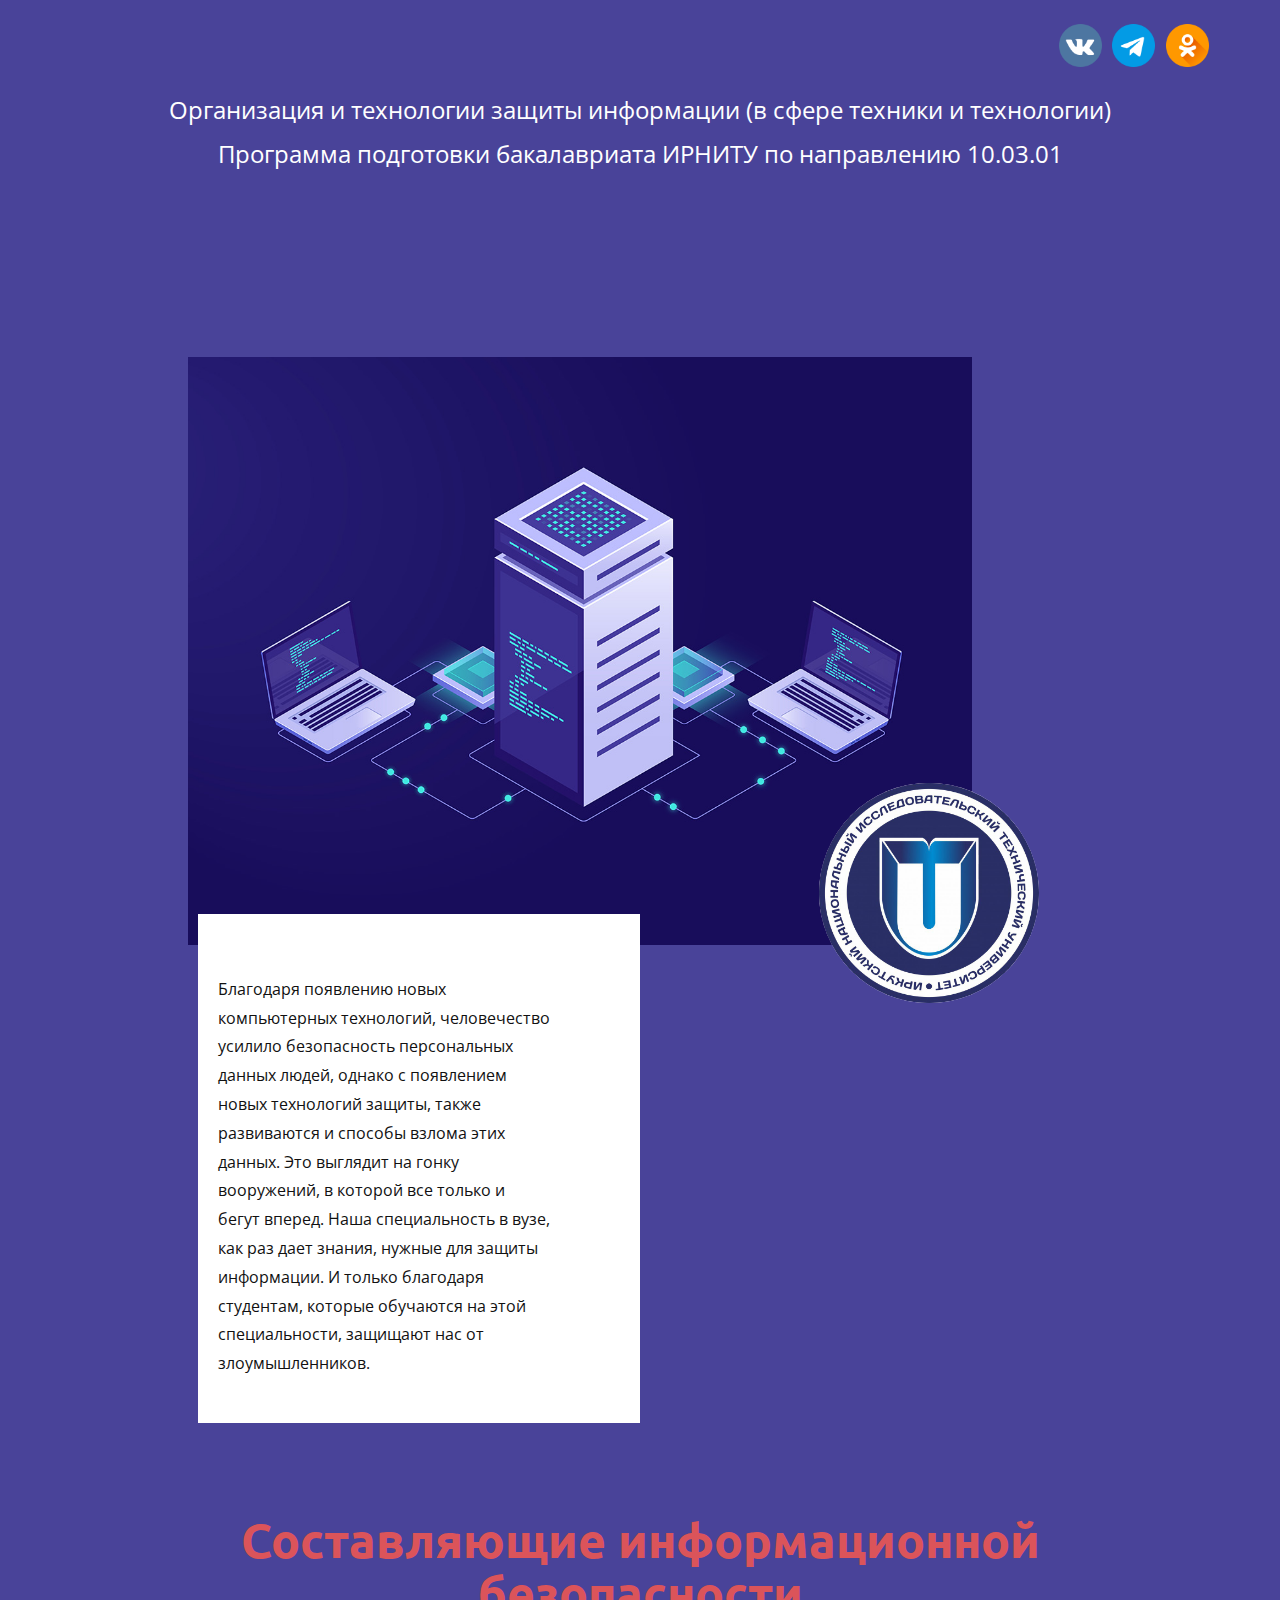
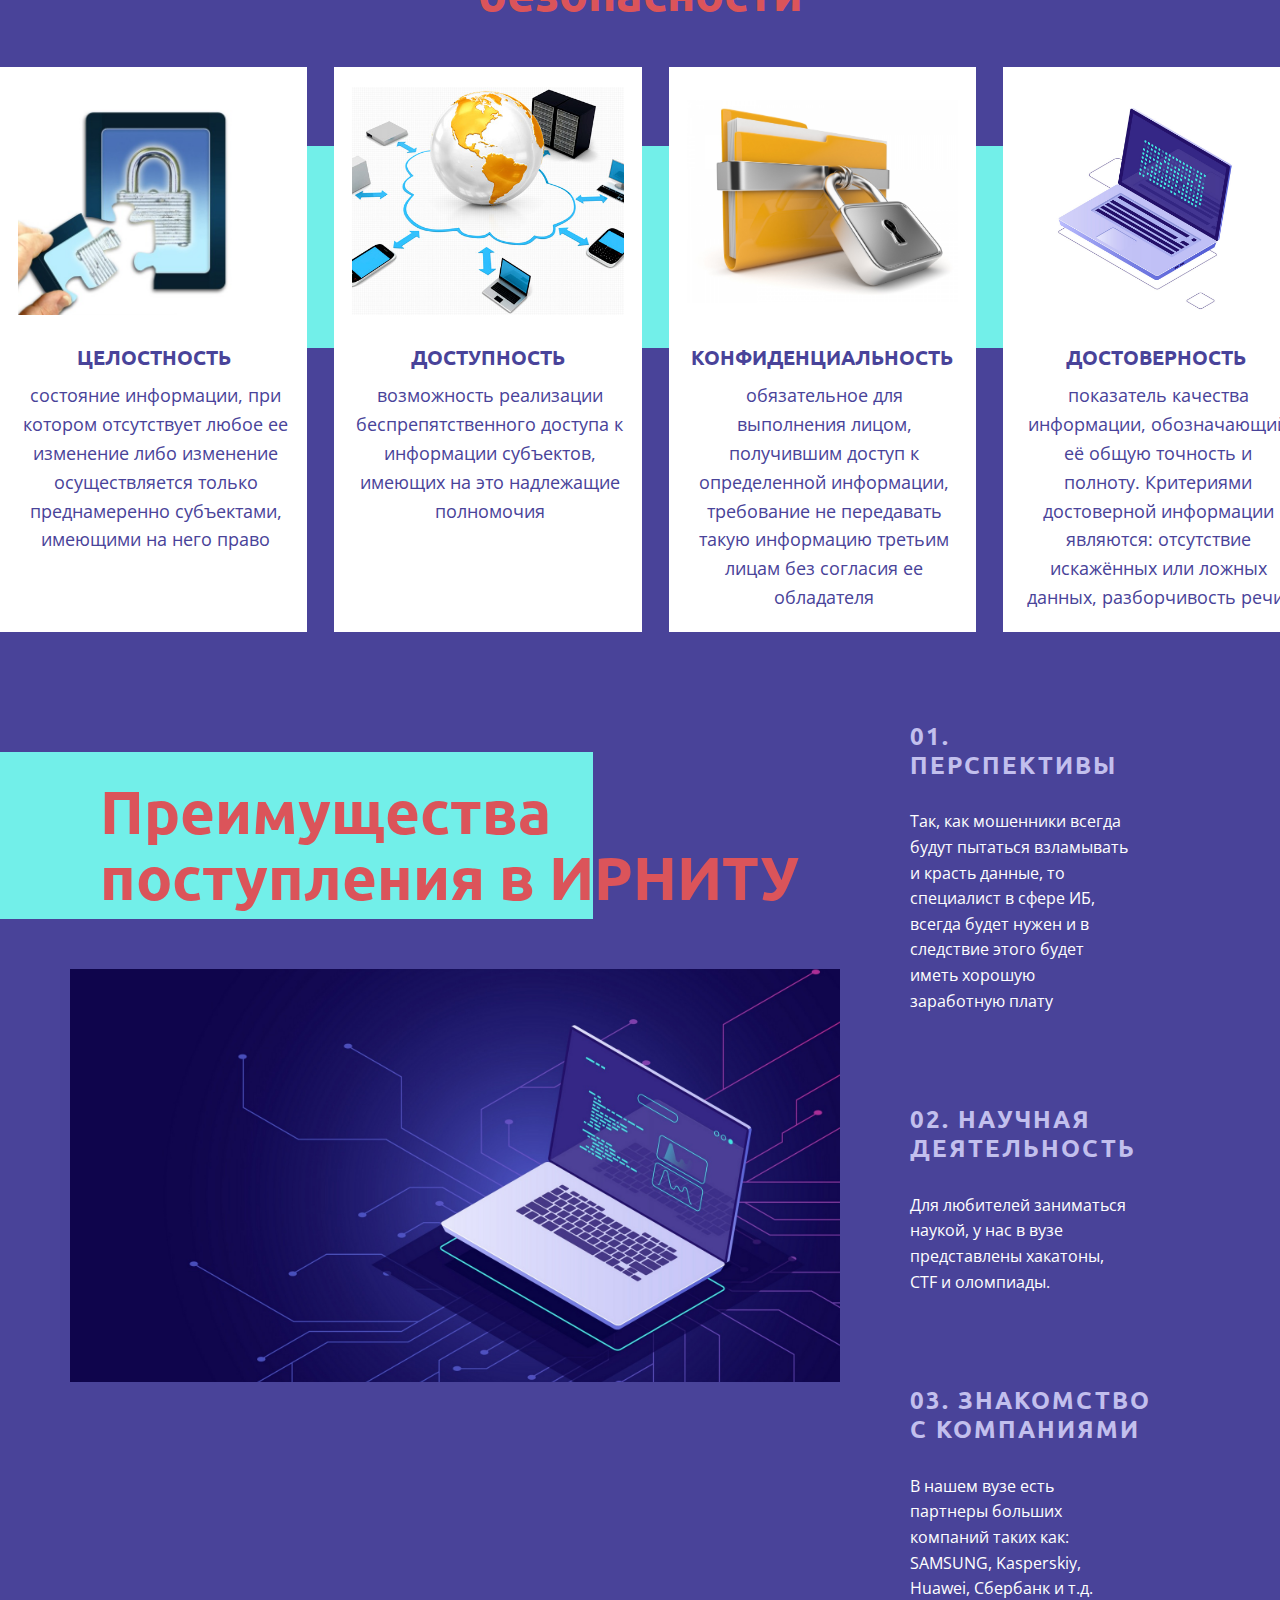
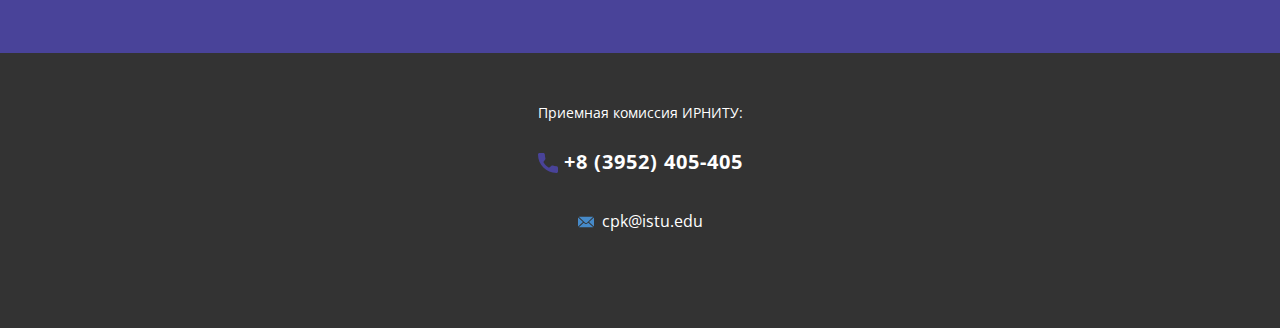
<file: index.html>
<!DOCTYPE html>
<html style="font-size: 16px;" lang="ru"><head>
    <meta name="viewport" content="width=device-width, initial-scale=1.0">
    <meta charset="utf-8">
    <meta name="keywords" content="Easily Accessible &amp;amp; Secure, Data Visualization, High availability infrastructure, Hosting Datacenter">
    <meta name="description" content="">
    <title>main</title>
    <link rel="stylesheet" href="nicepage.css" media="screen">
<link rel="stylesheet" href="main.css" media="screen">
    <script class="u-script" type="text/javascript" src="jquery.js" defer=""></script>
    <script class="u-script" type="text/javascript" src="nicepage.js" defer=""></script>
    <meta name="generator" content="Nicepage 4.21.5, nicepage.com">
    <link id="u-theme-google-font" rel="stylesheet" href="https://fonts.googleapis.com/css?family=Ubuntu:300,300i,400,400i,500,500i,700,700i|Open+Sans:300,300i,400,400i,500,500i,600,600i,700,700i,800,800i">
    
    
    
    
    <script type="application/ld+json">{
		"@context": "http://schema.org",
		"@type": "Organization",
		"name": "",
		"sameAs": [
				"https://vk.com/polytech_irk",
				"https://t.me/polytech_irk",
				"https://ok.ru/politech.irk"
		]
}</script>
    <meta name="theme-color" content="#494399">
    <meta property="og:title" content="main">
    <meta property="og:type" content="website">
  </head>
  <body data-home-page="main.html" data-home-page-title="main" class="u-body u-xl-mode" data-lang="ru"><header class="u-align-center-sm u-align-center-xs u-clearfix u-header u-palette-1-base u-header" id="sec-05fe"><div class="u-clearfix u-sheet u-sheet-1">
        <div class="u-social-icons u-spacing-10 u-social-icons-1">
          <a class="u-social-url" title="vk" target="_blank" href="https://vk.com/polytech_irk"><span class="u-file-icon u-icon u-social-facebook u-social-icon u-icon-1"><img src="images/145813.png" alt=""></span>
          </a>
          <a class="u-social-url" title="Telegram" target="_blank" href="https://t.me/polytech_irk"><span class="u-file-icon u-icon u-social-icon u-social-twitter u-icon-2"><img src="images/2111646.png" alt=""></span>
          </a>
          <a class="u-social-url" title="ok" target="_blank" href="https://ok.ru/politech.irk"><span class="u-file-icon u-icon u-social-icon u-social-instagram u-icon-3"><img src="images/3670326.png" alt=""></span>
          </a>
        </div>
        <p class="u-align-center u-text u-text-1"> Организация и технологии защиты информации (в сфере техники и технологии)</p>
        <p class="u-align-center u-text u-text-2" style="font-size: 1.5rem;">Программа подготовки бакалавриата ИРНИТУ по направлению 10.03.01</p>
      </div></header> 
    <section class="u-align-center u-clearfix u-palette-1-base u-section-1" id="sec-f60b">
      <div class="u-clearfix u-sheet u-sheet-1">
        <img class="u-image u-image-1" src="images/dfsfdsf.jpg" data-image-width="1200" data-image-height="900">
        <div class="u-align-left u-container-style u-group u-white u-group-1">
          <div class="u-container-layout u-container-layout-1">
            <p class="u-text u-text-1">Благодаря появлению новых компьютерных технологий, человечество усилило безопасность персональных данных людей, однако с появлением новых технологий защиты, также развиваются и способы взлома этих данных. Это выглядит на гонку вооружений, в которой все только и бегут вперед. Наша специальность в вузе, как раз дает знания, нужные для защиты информации. И только благодаря студентам, которые обучаются на этой специальности, защищают нас от злоумышленников.<br>
            </p>
          </div>
        </div>
        <img class="u-image u-image-circle u-image-contain u-preserve-proportions u-image-2" src="images/04536551-fa77-5ec7-900a-ceb0c166a913.jpg" alt="" data-image-width="800" data-image-height="800">
      </div>
    </section>
    <section class="u-align-center u-clearfix u-palette-1-base u-valign-middle-sm u-section-2" id="carousel_e21f">
      <h1 class="u-text u-text-palette-2-base u-text-1">Составляющие информационной безопасности</h1>
      <div class="u-expanded-width u-palette-4-light-1 u-shape u-shape-rectangle u-shape-1"></div>
      <div class="u-list u-list-1">
        <div class="u-repeater u-repeater-1">
          <div class="u-align-center u-container-style u-list-item u-repeater-item u-shape-rectangle u-white u-list-item-1">
            <div class="u-container-layout u-similar-container u-valign-top u-container-layout-1">
              <img src="images/3cea1d87-8e3f-7d69-fb25-fe746d5d39ea.jpg" alt="" class="u-expanded-width u-image u-image-default u-image-1" data-image-width="610" data-image-height="470">
              <h4 class="u-text u-text-palette-1-base u-text-2"> ЦЕЛОСТНОСТЬ</h4>
              <p class="u-text u-text-palette-1-base u-text-3"> состояние информации, при котором отсутствует любое ее изменение либо изменение осуществляется только преднамеренно субъектами, имеющими на него право</p>
            </div>
          </div>
          <div class="u-align-center u-container-style u-list-item u-repeater-item u-shape-rectangle u-video-cover u-white u-list-item-2">
            <div class="u-container-layout u-similar-container u-valign-top u-container-layout-2">
              <img src="images/db50bfbb-2429-2ca0-e1ec-ed219ab3db49.jpg" alt="" class="u-expanded-width u-image u-image-default u-image-2" data-image-width="540" data-image-height="392">
              <h4 class="u-text u-text-palette-1-base u-text-4"> ДОСТУПНОСТЬ</h4>
              <p class="u-text u-text-palette-1-base u-text-5"> возможность реализации беспрепятственного доступа к информации субъектов, имеющих на это надлежащие полномочия</p>
            </div>
          </div>
          <div class="u-align-center u-container-style u-list-item u-repeater-item u-shape-rectangle u-video-cover u-white u-list-item-3">
            <div class="u-container-layout u-similar-container u-valign-top u-container-layout-3">
              <img src="images/62ae9c64-af0c-c325-95d4-86d07fe3c9dd.jpeg" alt="" class="u-expanded-width u-image u-image-contain u-image-default u-image-3" data-image-width="1500" data-image-height="1125">
              <h4 class="u-text u-text-palette-1-base u-text-6"> КОНФИДЕНЦИАЛЬНОСТЬ</h4>
              <p class="u-text u-text-palette-1-base u-text-7"> обязательное для выполнения лицом, получившим доступ к определенной информации, требование не передавать такую информацию третьим лицам без согласия ее обладателя</p>
            </div>
          </div>
          <div class="u-align-center u-container-style u-list-item u-repeater-item u-shape-rectangle u-video-cover u-white u-list-item-4">
            <div class="u-container-layout u-similar-container u-valign-top u-container-layout-4">
              <img src="images/1.jpg" alt="" class="u-expanded-width u-image u-image-contain u-image-default u-image-4" data-image-width="900" data-image-height="878">
              <h4 class="u-text u-text-palette-1-base u-text-8"> ДОСТОВЕРНОСТЬ</h4>
              <p class="u-text u-text-palette-1-base u-text-9"> показатель качества информации, обозначающий её общую точность и полноту. Критериями достоверной информации являются: отсутствие искажённых или ложных данных, разборчивость речи.</p>
            </div>
          </div>
        </div>
      </div>
    </section>
    <section class="u-align-center-lg u-align-center-md u-align-center-sm u-align-center-xs u-clearfix u-palette-1-base u-section-3" id="sec-a2e8">
      <div class="u-palette-4-light-1 u-shape u-shape-rectangle u-shape-1"></div>
      <div class="u-clearfix u-layout-wrap u-layout-wrap-1">
        <div class="u-layout">
          <div class="u-layout-row">
            <div class="u-container-style u-layout-cell u-size-60 u-layout-cell-1">
              <div class="u-container-layout u-container-layout-1">
                <h2 class="u-text u-text-palette-2-base u-text-1">Преимущества поступления в ИРНИТУ </h2>
                <img src="images/1055-Converted.jpg" alt="" class="u-image u-image-default u-image-1" data-image-width="1980" data-image-height="1320">
              </div>
            </div>
          </div>
        </div>
      </div>
      <div class="u-list u-list-1">
        <div class="u-repeater u-repeater-1">
          <div class="u-container-style u-list-item u-repeater-item">
            <div class="u-container-layout u-similar-container u-valign-top u-container-layout-2">
              <h3 class="u-text u-text-2">01. Перспективы</h3>
              <p class="u-text u-text-3">Так, как мошенники всегда будут пытаться взламывать и красть данные, то специалист в сфере ИБ, всегда будет нужен и в следствие этого будет иметь хорошую заработную плату</p>
            </div>
          </div>
          <div class="u-container-style u-list-item u-repeater-item">
            <div class="u-container-layout u-similar-container u-valign-top u-container-layout-3">
              <h3 class="u-text u-text-4">02. ​Научная деятельность</h3>
              <p class="u-text u-text-5">Для любителей заниматься наукой, у нас в вузе представлены хакатоны, CTF и оломпиады.</p>
            </div>
          </div>
          <div class="u-container-style u-list-item u-repeater-item">
            <div class="u-container-layout u-similar-container u-valign-top u-container-layout-4">
              <h3 class="u-text u-text-6">03. Знакомство с компаниями</h3>
              <p class="u-text u-text-7">В нашем вузе есть партнеры больших компаний таких как:<br>SAMSUNG, Kasperskiy, Huawei, Сбербанк и т.д.
              </p>
            </div>
          </div>
        </div>
      </div>
    </section>
    
    
    <footer class="u-align-center u-clearfix u-footer u-grey-80 u-footer" id="sec-e3f5"><div class="u-clearfix u-sheet u-sheet-1">
        <p class="u-small-text u-text u-text-variant u-text-1">Приемная комиссия ИРНИТУ:<br>
          <br>
        </p>
        <a href="https://nicepage.com/k/hospital-website-templates" class="u-active-none u-btn u-button-style u-hover-none u-none u-text-hover-palette-1-base u-btn-1"><span class="u-icon u-text-palette-1-base"><svg class="u-svg-content" viewBox="0 0 405.333 405.333" x="0px" y="0px" style="width: 1em; height: 1em;"><path d="M373.333,266.88c-25.003,0-49.493-3.904-72.704-11.563c-11.328-3.904-24.192-0.896-31.637,6.699l-46.016,34.752    c-52.8-28.181-86.592-61.952-114.389-114.368l33.813-44.928c8.512-8.512,11.563-20.971,7.915-32.64    C142.592,81.472,138.667,56.96,138.667,32c0-17.643-14.357-32-32-32H32C14.357,0,0,14.357,0,32    c0,205.845,167.488,373.333,373.333,373.333c17.643,0,32-14.357,32-32V298.88C405.333,281.237,390.976,266.88,373.333,266.88z"></path></svg><img></span>&nbsp;+8 (3952) 405-405
        </a>
        <a href="mailto:info@site.com" class="u-active-none u-bottom-left-radius-0 u-bottom-right-radius-0 u-btn u-btn-rectangle u-button-style u-hover-none u-none u-radius-0 u-text-hover-palette-1-light-1 u-text-white u-top-left-radius-0 u-top-right-radius-0 u-btn-2"><span class="u-icon u-icon-2"><svg class="u-svg-content" viewBox="0 0 24 16" x="0px" y="0px" style="width: 1em; height: 1em;"><path fill="currentColor" d="M23.8,1.1l-7.3,6.8l7.3,6.8c0.1-0.2,0.2-0.6,0.2-0.9V2C24,1.7,23.9,1.4,23.8,1.1z M21.8,0H2.2
	c-0.4,0-0.7,0.1-1,0.2L10.6,9c0.8,0.8,2.2,0.8,3,0l9.2-8.7C22.6,0.1,22.2,0,21.8,0z M0.2,1.1C0.1,1.4,0,1.7,0,2V14
	c0,0.3,0.1,0.6,0.2,0.9l7.3-6.8L0.2,1.1z M15.5,9l-1.1,1c-1.3,1.2-3.6,1.2-4.9,0l-1-1l-7.3,6.8c0.2,0.1,0.6,0.2,1,0.2H22
	c0.4,0,0.6-0.1,1-0.2L15.5,9z"></path></svg><img></span>&nbsp; cpk@istu.edu
        </a>
      </div></footer>
    <section class="u-backlink u-clearfix u-grey-80">
    </section>
  
</body></html>
</file>
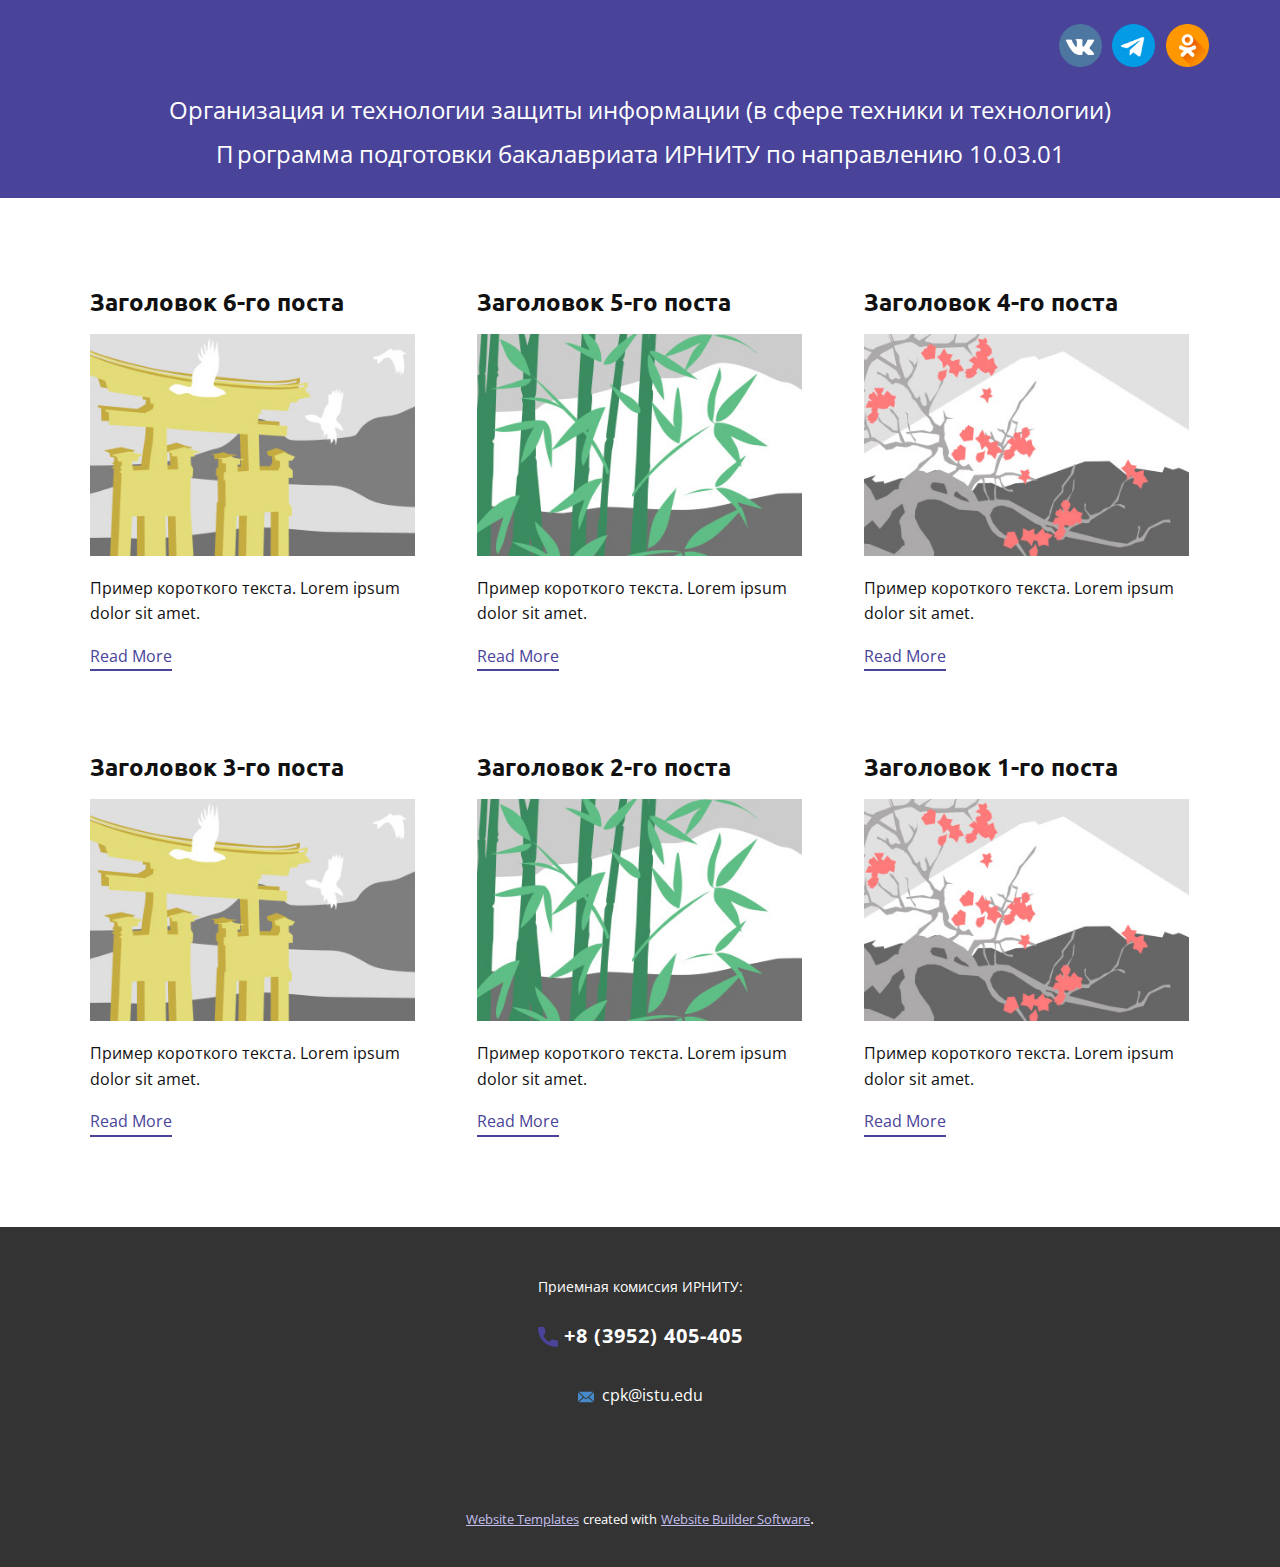
<file: blog/blog.html>
<!DOCTYPE html>
<html style="font-size: 16px;" lang="ru"><head>
    <meta name="viewport" content="width=device-width, initial-scale=1.0">
    <meta charset="utf-8">
    <meta name="keywords" content="">
    <meta name="description" content="">
    <title>Blog Template</title>
    <link rel="stylesheet" href="../nicepage.css" media="screen">
<link rel="stylesheet" href="../Blog-Template.css" media="screen">
    <script class="u-script" type="text/javascript" src="../jquery.js" defer=""></script>
    <script class="u-script" type="text/javascript" src="../nicepage.js" defer=""></script>
    <meta name="generator" content="Nicepage 4.21.5, nicepage.com">
    <link id="u-theme-google-font" rel="stylesheet" href="https://fonts.googleapis.com/css?family=Ubuntu:300,300i,400,400i,500,500i,700,700i|Open+Sans:300,300i,400,400i,500,500i,600,600i,700,700i,800,800i">
    
    
    <script type="application/ld+json">{
		"@context": "http://schema.org",
		"@type": "Organization",
		"name": "",
		"sameAs": [
				"https://vk.com/polytech_irk",
				"https://t.me/polytech_irk",
				"https://ok.ru/politech.irk"
		]
}</script>
    <meta name="theme-color" content="#494399">
  </head>
  <body class="u-body u-xl-mode" data-lang="ru"><header class="u-align-center-sm u-align-center-xs u-clearfix u-header u-palette-1-base u-header" id="sec-05fe"><div class="u-clearfix u-sheet u-sheet-1">
        <div class="u-social-icons u-spacing-10 u-social-icons-1">
          <a class="u-social-url" title="vk" target="_blank" href="https://vk.com/polytech_irk"><span class="u-file-icon u-icon u-social-facebook u-social-icon u-icon-1"><img src="../images/145813.png" alt=""></span>
          </a>
          <a class="u-social-url" title="Telegram" target="_blank" href="https://t.me/polytech_irk"><span class="u-file-icon u-icon u-social-icon u-social-twitter u-icon-2"><img src="../images/2111646.png" alt=""></span>
          </a>
          <a class="u-social-url" title="ok" target="_blank" href="https://ok.ru/politech.irk"><span class="u-file-icon u-icon u-social-icon u-social-instagram u-icon-3"><img src="../images/3670326.png" alt=""></span>
          </a>
        </div>
        <p class="u-align-center u-text u-text-1"> Организация и технологии защиты информации (в сфере техники и технологии)</p>
        <p class="u-align-center u-text u-text-2">
          <span style="font-size: 1.5rem;">П</span>
          <span style="font-size: 1.5rem;">рограмма подготовки бакалавриата ИРНИТУ по направлению 10.03.01</span>
        </p>
      </div></header>
    <section class="u-clearfix u-section-1" id="sec-a5dd">
      <div class="u-clearfix u-sheet u-valign-middle u-sheet-1"><!--blog--><!--blog_options_json--><!--{"type":"Recent","source":"","tags":"","count":""}--><!--/blog_options_json-->
        <div class="u-blog u-expanded-width u-repeater u-repeater-1"><!--blog_post-->
          <div class="u-blog-post u-container-style u-repeater-item u-white u-repeater-item-1">
            <div class="u-container-layout u-similar-container u-valign-top u-container-layout-1"><!--blog_post_header-->
              <h4 class="u-blog-control u-text u-text-1">
                <a class="u-post-header-link" href="../blog/пост-5.html">Заголовок 6-го поста</a>
              </h4><!--/blog_post_header--><!--blog_post_image-->
              <a class="u-post-header-link" href="../blog/пост-5.html"><img alt="" class="u-blog-control u-expanded-width u-image u-image-default u-image-1" src="../images/8ad73f3c.jpeg"></a><!--/blog_post_image--><!--blog_post_content-->
              <div class="u-blog-control u-post-content u-text u-text-2 fr-view">Пример короткого текста. Lorem ipsum dolor sit amet.</div><!--/blog_post_content--><!--blog_post_readmore-->
              <a href="../blog/пост-5.html" class="u-blog-control u-border-2 u-border-palette-1-base u-btn u-btn-rectangle u-button-style u-none u-btn-1"><!--blog_post_readmore_content--><!--options_json--><!--{"content":"Read More","defaultValue":"Читать дальше"}--><!--/options_json-->Read More<!--/blog_post_readmore_content--></a><!--/blog_post_readmore-->
            </div>
          </div><div class="u-blog-post u-container-style u-repeater-item u-video-cover u-white">
            <div class="u-container-layout u-similar-container u-valign-top u-container-layout-2"><!--blog_post_header-->
              <h4 class="u-blog-control u-text u-text-3">
                <a class="u-post-header-link" href="../blog/пост-4.html">Заголовок 5-го поста</a>
              </h4><!--/blog_post_header--><!--blog_post_image-->
              <a class="u-post-header-link" href="../blog/пост-4.html"><img alt="" class="u-blog-control u-expanded-width u-image u-image-default u-image-2" src="../images/68f64b9d.jpeg"></a><!--/blog_post_image--><!--blog_post_content-->
              <div class="u-blog-control u-post-content u-text u-text-4 fr-view">Пример короткого текста. Lorem ipsum dolor sit amet.</div><!--/blog_post_content--><!--blog_post_readmore-->
              <a href="../blog/пост-4.html" class="u-blog-control u-border-2 u-border-palette-1-base u-btn u-btn-rectangle u-button-style u-none u-btn-2"><!--blog_post_readmore_content--><!--options_json--><!--{"content":"Read More","defaultValue":"Читать дальше"}--><!--/options_json-->Read More<!--/blog_post_readmore_content--></a><!--/blog_post_readmore-->
            </div>
          </div><div class="u-blog-post u-container-style u-repeater-item u-video-cover u-white">
            <div class="u-container-layout u-similar-container u-valign-top u-container-layout-3"><!--blog_post_header-->
              <h4 class="u-blog-control u-text u-text-5">
                <a class="u-post-header-link" href="../blog/пост-3.html">Заголовок 4-го поста</a>
              </h4><!--/blog_post_header--><!--blog_post_image-->
              <a class="u-post-header-link" href="../blog/пост-3.html"><img alt="" class="u-blog-control u-expanded-width u-image u-image-default u-image-3" src="../images/0fd3416c.jpeg"></a><!--/blog_post_image--><!--blog_post_content-->
              <div class="u-blog-control u-post-content u-text u-text-6 fr-view">Пример короткого текста. Lorem ipsum dolor sit amet.</div><!--/blog_post_content--><!--blog_post_readmore-->
              <a href="../blog/пост-3.html" class="u-blog-control u-border-2 u-border-palette-1-base u-btn u-btn-rectangle u-button-style u-none u-btn-3"><!--blog_post_readmore_content--><!--options_json--><!--{"content":"Read More","defaultValue":"Читать дальше"}--><!--/options_json-->Read More<!--/blog_post_readmore_content--></a><!--/blog_post_readmore-->
            </div>
          </div><div class="u-blog-post u-container-style u-repeater-item u-white u-repeater-item-1">
            <div class="u-container-layout u-similar-container u-valign-top u-container-layout-1"><!--blog_post_header-->
              <h4 class="u-blog-control u-text u-text-1">
                <a class="u-post-header-link" href="../blog/пост-2.html">Заголовок 3-го поста</a>
              </h4><!--/blog_post_header--><!--blog_post_image-->
              <a class="u-post-header-link" href="../blog/пост-2.html"><img alt="" class="u-blog-control u-expanded-width u-image u-image-default u-image-1" src="../images/8ad73f3c.jpeg"></a><!--/blog_post_image--><!--blog_post_content-->
              <div class="u-blog-control u-post-content u-text u-text-2 fr-view">Пример короткого текста. Lorem ipsum dolor sit amet.</div><!--/blog_post_content--><!--blog_post_readmore-->
              <a href="../blog/пост-2.html" class="u-blog-control u-border-2 u-border-palette-1-base u-btn u-btn-rectangle u-button-style u-none u-btn-1"><!--blog_post_readmore_content--><!--options_json--><!--{"content":"Read More","defaultValue":"Читать дальше"}--><!--/options_json-->Read More<!--/blog_post_readmore_content--></a><!--/blog_post_readmore-->
            </div>
          </div><div class="u-blog-post u-container-style u-repeater-item u-video-cover u-white">
            <div class="u-container-layout u-similar-container u-valign-top u-container-layout-2"><!--blog_post_header-->
              <h4 class="u-blog-control u-text u-text-3">
                <a class="u-post-header-link" href="../blog/пост-1.html">Заголовок 2-го поста</a>
              </h4><!--/blog_post_header--><!--blog_post_image-->
              <a class="u-post-header-link" href="../blog/пост-1.html"><img alt="" class="u-blog-control u-expanded-width u-image u-image-default u-image-2" src="../images/68f64b9d.jpeg"></a><!--/blog_post_image--><!--blog_post_content-->
              <div class="u-blog-control u-post-content u-text u-text-4 fr-view">Пример короткого текста. Lorem ipsum dolor sit amet.</div><!--/blog_post_content--><!--blog_post_readmore-->
              <a href="../blog/пост-1.html" class="u-blog-control u-border-2 u-border-palette-1-base u-btn u-btn-rectangle u-button-style u-none u-btn-2"><!--blog_post_readmore_content--><!--options_json--><!--{"content":"Read More","defaultValue":"Читать дальше"}--><!--/options_json-->Read More<!--/blog_post_readmore_content--></a><!--/blog_post_readmore-->
            </div>
          </div><div class="u-blog-post u-container-style u-repeater-item u-video-cover u-white">
            <div class="u-container-layout u-similar-container u-valign-top u-container-layout-3"><!--blog_post_header-->
              <h4 class="u-blog-control u-text u-text-5">
                <a class="u-post-header-link" href="../blog/пост.html">Заголовок 1-го поста</a>
              </h4><!--/blog_post_header--><!--blog_post_image-->
              <a class="u-post-header-link" href="../blog/пост.html"><img alt="" class="u-blog-control u-expanded-width u-image u-image-default u-image-3" src="../images/0fd3416c.jpeg"></a><!--/blog_post_image--><!--blog_post_content-->
              <div class="u-blog-control u-post-content u-text u-text-6 fr-view">Пример короткого текста. Lorem ipsum dolor sit amet.</div><!--/blog_post_content--><!--blog_post_readmore-->
              <a href="../blog/пост.html" class="u-blog-control u-border-2 u-border-palette-1-base u-btn u-btn-rectangle u-button-style u-none u-btn-3"><!--blog_post_readmore_content--><!--options_json--><!--{"content":"Read More","defaultValue":"Читать дальше"}--><!--/options_json-->Read More<!--/blog_post_readmore_content--></a><!--/blog_post_readmore-->
            </div>
          </div><!--/blog_post--><!--blog_post-->
          <!--/blog_post--><!--blog_post-->
          <!--/blog_post-->
        </div><!--/blog-->
      </div>
    </section>
    
    
    <footer class="u-align-center u-clearfix u-footer u-grey-80 u-footer" id="sec-e3f5"><div class="u-clearfix u-sheet u-sheet-1">
        <p class="u-small-text u-text u-text-variant u-text-1">Приемная комиссия ИРНИТУ:<br>
          <br>
        </p>
        <a href="https://nicepage.com/k/hospital-website-templates" class="u-active-none u-btn u-button-style u-hover-none u-none u-text-hover-palette-1-base u-btn-1"><span class="u-icon u-text-palette-1-base"><svg class="u-svg-content" viewBox="0 0 405.333 405.333" x="0px" y="0px" style="width: 1em; height: 1em;"><path d="M373.333,266.88c-25.003,0-49.493-3.904-72.704-11.563c-11.328-3.904-24.192-0.896-31.637,6.699l-46.016,34.752    c-52.8-28.181-86.592-61.952-114.389-114.368l33.813-44.928c8.512-8.512,11.563-20.971,7.915-32.64    C142.592,81.472,138.667,56.96,138.667,32c0-17.643-14.357-32-32-32H32C14.357,0,0,14.357,0,32    c0,205.845,167.488,373.333,373.333,373.333c17.643,0,32-14.357,32-32V298.88C405.333,281.237,390.976,266.88,373.333,266.88z"></path></svg><img></span>&nbsp;+8 (3952) 405-405
        </a>
        <a href="../mailto:info@site.com" class="u-active-none u-bottom-left-radius-0 u-bottom-right-radius-0 u-btn u-btn-rectangle u-button-style u-hover-none u-none u-radius-0 u-text-hover-palette-1-light-1 u-text-white u-top-left-radius-0 u-top-right-radius-0 u-btn-2"><span class="u-icon u-icon-2"><svg class="u-svg-content" viewBox="0 0 24 16" x="0px" y="0px" style="width: 1em; height: 1em;"><path fill="currentColor" d="M23.8,1.1l-7.3,6.8l7.3,6.8c0.1-0.2,0.2-0.6,0.2-0.9V2C24,1.7,23.9,1.4,23.8,1.1z M21.8,0H2.2
	c-0.4,0-0.7,0.1-1,0.2L10.6,9c0.8,0.8,2.2,0.8,3,0l9.2-8.7C22.6,0.1,22.2,0,21.8,0z M0.2,1.1C0.1,1.4,0,1.7,0,2V14
	c0,0.3,0.1,0.6,0.2,0.9l7.3-6.8L0.2,1.1z M15.5,9l-1.1,1c-1.3,1.2-3.6,1.2-4.9,0l-1-1l-7.3,6.8c0.2,0.1,0.6,0.2,1,0.2H22
	c0.4,0,0.6-0.1,1-0.2L15.5,9z"></path></svg><img></span>&nbsp; cpk@istu.edu
        </a>
      </div></footer>
    <section class="u-backlink u-clearfix u-grey-80">
      <a class="u-link" href="https://nicepage.com/website-templates" target="_blank">
        <span>Website Templates</span>
      </a>
      <p class="u-text">
        <span>created with</span>
      </p>
      <a class="u-link" href="" target="_blank">
        <span>Website Builder Software</span>
      </a>. 
    </section>
  
</body></html>
</file>
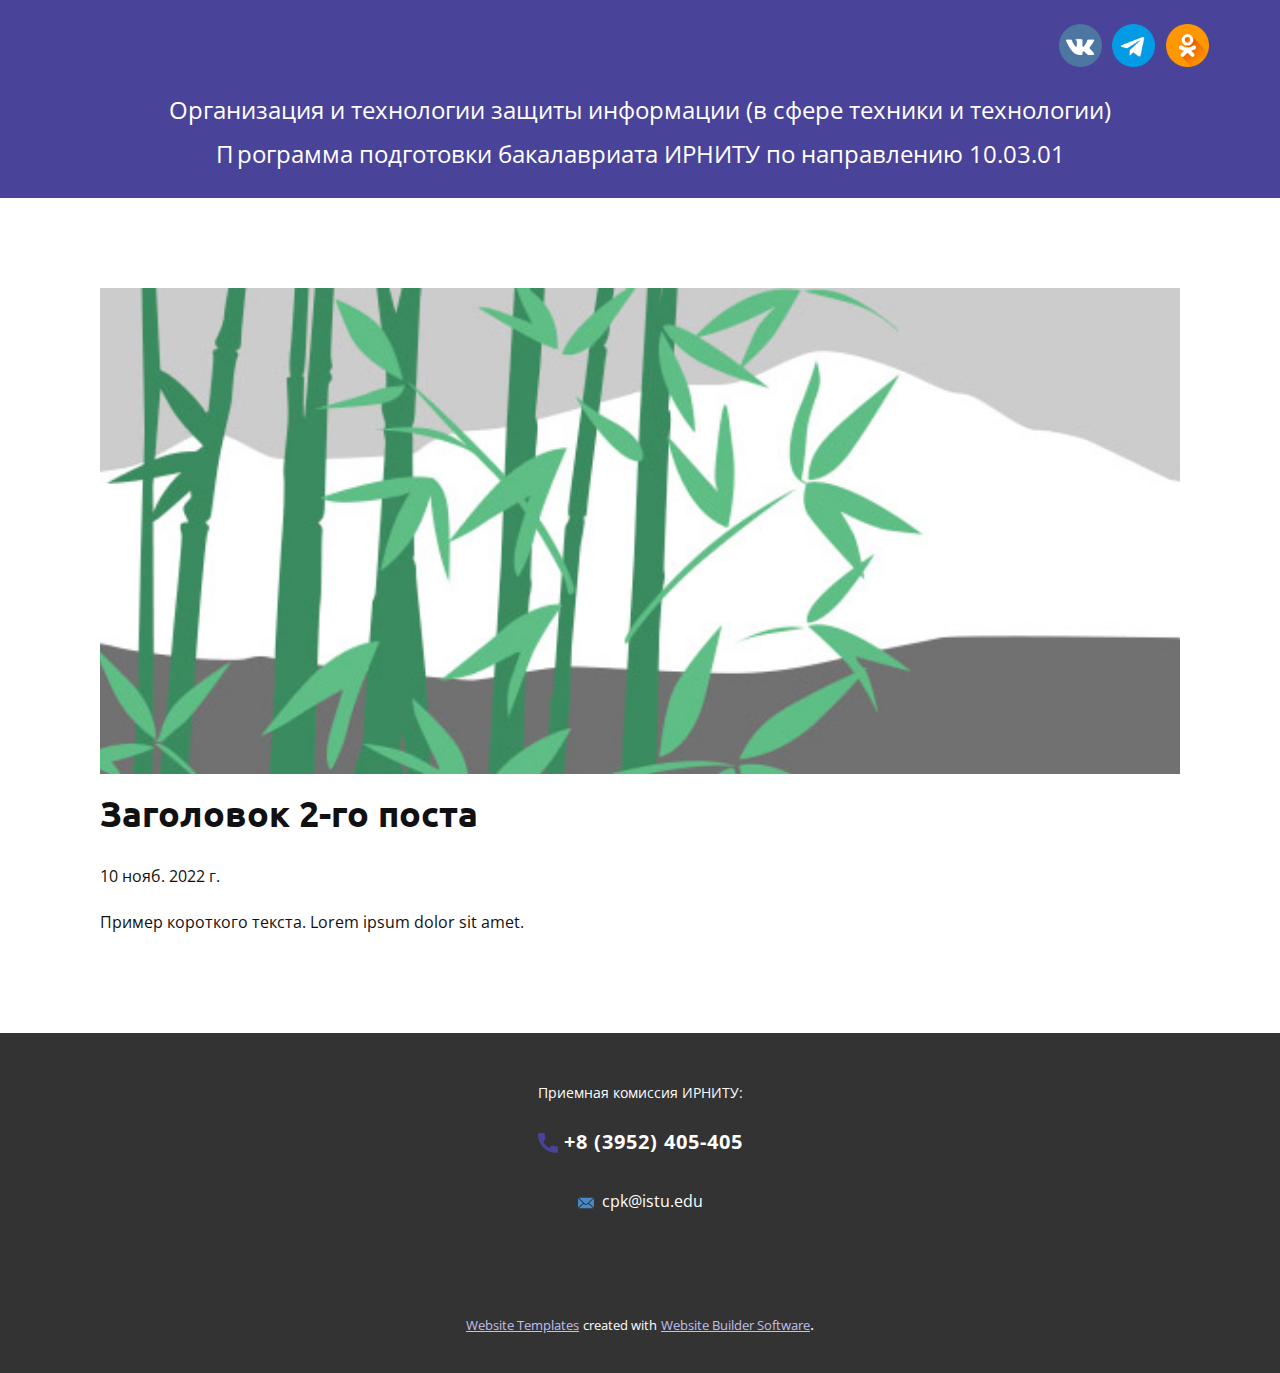
<file: blog/пост-1.html>
<!DOCTYPE html>
<html style="font-size: 16px;" lang="ru"><head>
    <meta name="viewport" content="width=device-width, initial-scale=1.0">
    <meta charset="utf-8">
    <meta name="keywords" content="Заголовок 1-го поста">
    <meta name="description" content="">
    <title>Заголовок 2-го поста</title>
    <link rel="stylesheet" href="../nicepage.css" media="screen">
<link rel="stylesheet" href="../Post-Template.css" media="screen">
    <script class="u-script" type="text/javascript" src="../jquery.js" defer=""></script>
    <script class="u-script" type="text/javascript" src="../nicepage.js" defer=""></script>
    <meta name="generator" content="Nicepage 4.21.5, nicepage.com">
    <link id="u-theme-google-font" rel="stylesheet" href="https://fonts.googleapis.com/css?family=Ubuntu:300,300i,400,400i,500,500i,700,700i|Open+Sans:300,300i,400,400i,500,500i,600,600i,700,700i,800,800i">
    
    
    <script type="application/ld+json">{
		"@context": "http://schema.org",
		"@type": "Organization",
		"name": "",
		"sameAs": [
				"https://vk.com/polytech_irk",
				"https://t.me/polytech_irk",
				"https://ok.ru/politech.irk"
		]
}</script>
    <meta name="theme-color" content="#494399">
  </head>
  <body class="u-body u-xl-mode" data-lang="ru"><header class="u-align-center-sm u-align-center-xs u-clearfix u-header u-palette-1-base u-header" id="sec-05fe"><div class="u-clearfix u-sheet u-sheet-1">
        <div class="u-social-icons u-spacing-10 u-social-icons-1">
          <a class="u-social-url" title="vk" target="_blank" href="https://vk.com/polytech_irk"><span class="u-file-icon u-icon u-social-facebook u-social-icon u-icon-1"><img src="../images/145813.png" alt=""></span>
          </a>
          <a class="u-social-url" title="Telegram" target="_blank" href="https://t.me/polytech_irk"><span class="u-file-icon u-icon u-social-icon u-social-twitter u-icon-2"><img src="../images/2111646.png" alt=""></span>
          </a>
          <a class="u-social-url" title="ok" target="_blank" href="https://ok.ru/politech.irk"><span class="u-file-icon u-icon u-social-icon u-social-instagram u-icon-3"><img src="../images/3670326.png" alt=""></span>
          </a>
        </div>
        <p class="u-align-center u-text u-text-1"> Организация и технологии защиты информации (в сфере техники и технологии)</p>
        <p class="u-align-center u-text u-text-2">
          <span style="font-size: 1.5rem;">П</span>
          <span style="font-size: 1.5rem;">рограмма подготовки бакалавриата ИРНИТУ по направлению 10.03.01</span>
        </p>
      </div></header>
    <section class="u-align-center u-clearfix u-section-1" id="sec-9e17">
      <div class="u-clearfix u-sheet u-valign-middle-md u-valign-middle-sm u-valign-middle-xs u-sheet-1"><!--post_details--><!--post_details_options_json--><!--{"source":""}--><!--/post_details_options_json--><!--blog_post-->
        <div class="u-container-style u-expanded-width u-post-details u-post-details-1">
          <div class="u-container-layout u-valign-middle u-container-layout-1"><!--blog_post_image-->
            <img alt="" class="u-blog-control u-expanded-width u-image u-image-default u-image-1" src="../images/68f64b9d.jpeg"><!--/blog_post_image--><!--blog_post_header-->
            <h2 class="u-blog-control u-text u-text-1">Заголовок 2-го поста</h2><!--/blog_post_header--><!--blog_post_metadata-->
            <div class="u-blog-control u-metadata u-metadata-1"><!--blog_post_metadata_date-->
              <span class="u-meta-date u-meta-icon">10 нояб. 2022 г.</span><!--/blog_post_metadata_date--><!--blog_post_metadata_category-->
              <!--/blog_post_metadata_category--><!--blog_post_metadata_comments-->
              <!--/blog_post_metadata_comments-->
            </div><!--/blog_post_metadata--><!--blog_post_content-->
            <div class="u-align-justify u-blog-control u-post-content u-text u-text-2 fr-view">
  Пример короткого текста. Lorem ipsum dolor sit amet.
  </div><!--/blog_post_content-->
          </div>
        </div><!--/blog_post--><!--/post_details-->
      </div>
    </section>
    
    
    <footer class="u-align-center u-clearfix u-footer u-grey-80 u-footer" id="sec-e3f5"><div class="u-clearfix u-sheet u-sheet-1">
        <p class="u-small-text u-text u-text-variant u-text-1">Приемная комиссия ИРНИТУ:<br>
          <br>
        </p>
        <a href="https://nicepage.com/k/hospital-website-templates" class="u-active-none u-btn u-button-style u-hover-none u-none u-text-hover-palette-1-base u-btn-1"><span class="u-icon u-text-palette-1-base"><svg class="u-svg-content" viewBox="0 0 405.333 405.333" x="0px" y="0px" style="width: 1em; height: 1em;"><path d="M373.333,266.88c-25.003,0-49.493-3.904-72.704-11.563c-11.328-3.904-24.192-0.896-31.637,6.699l-46.016,34.752    c-52.8-28.181-86.592-61.952-114.389-114.368l33.813-44.928c8.512-8.512,11.563-20.971,7.915-32.64    C142.592,81.472,138.667,56.96,138.667,32c0-17.643-14.357-32-32-32H32C14.357,0,0,14.357,0,32    c0,205.845,167.488,373.333,373.333,373.333c17.643,0,32-14.357,32-32V298.88C405.333,281.237,390.976,266.88,373.333,266.88z"></path></svg><img></span>&nbsp;+8 (3952) 405-405
        </a>
        <a href="../mailto:info@site.com" class="u-active-none u-bottom-left-radius-0 u-bottom-right-radius-0 u-btn u-btn-rectangle u-button-style u-hover-none u-none u-radius-0 u-text-hover-palette-1-light-1 u-text-white u-top-left-radius-0 u-top-right-radius-0 u-btn-2"><span class="u-icon u-icon-2"><svg class="u-svg-content" viewBox="0 0 24 16" x="0px" y="0px" style="width: 1em; height: 1em;"><path fill="currentColor" d="M23.8,1.1l-7.3,6.8l7.3,6.8c0.1-0.2,0.2-0.6,0.2-0.9V2C24,1.7,23.9,1.4,23.8,1.1z M21.8,0H2.2
	c-0.4,0-0.7,0.1-1,0.2L10.6,9c0.8,0.8,2.2,0.8,3,0l9.2-8.7C22.6,0.1,22.2,0,21.8,0z M0.2,1.1C0.1,1.4,0,1.7,0,2V14
	c0,0.3,0.1,0.6,0.2,0.9l7.3-6.8L0.2,1.1z M15.5,9l-1.1,1c-1.3,1.2-3.6,1.2-4.9,0l-1-1l-7.3,6.8c0.2,0.1,0.6,0.2,1,0.2H22
	c0.4,0,0.6-0.1,1-0.2L15.5,9z"></path></svg><img></span>&nbsp; cpk@istu.edu
        </a>
      </div></footer>
    <section class="u-backlink u-clearfix u-grey-80">
      <a class="u-link" href="https://nicepage.com/website-templates" target="_blank">
        <span>Website Templates</span>
      </a>
      <p class="u-text">
        <span>created with</span>
      </p>
      <a class="u-link" href="" target="_blank">
        <span>Website Builder Software</span>
      </a>. 
    </section>
  
</body></html>
</file>
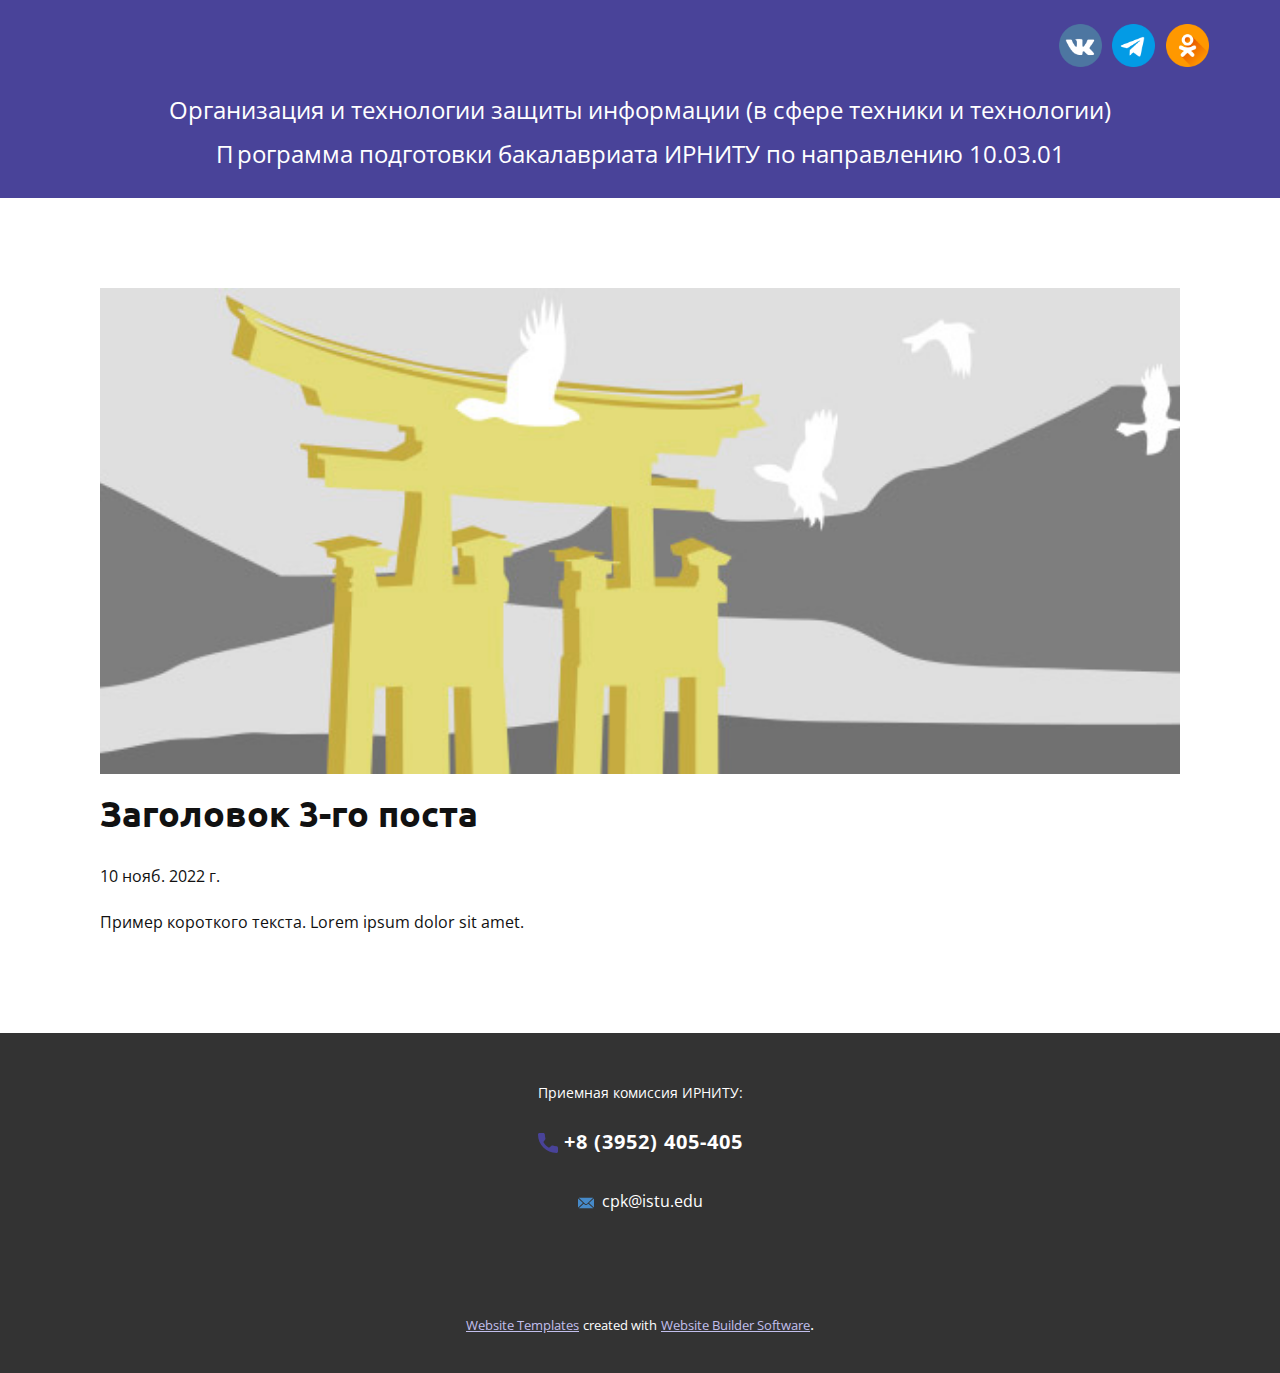
<file: blog/пост-2.html>
<!DOCTYPE html>
<html style="font-size: 16px;" lang="ru"><head>
    <meta name="viewport" content="width=device-width, initial-scale=1.0">
    <meta charset="utf-8">
    <meta name="keywords" content="Заголовок 1-го поста">
    <meta name="description" content="">
    <title>Заголовок 3-го поста</title>
    <link rel="stylesheet" href="../nicepage.css" media="screen">
<link rel="stylesheet" href="../Post-Template.css" media="screen">
    <script class="u-script" type="text/javascript" src="../jquery.js" defer=""></script>
    <script class="u-script" type="text/javascript" src="../nicepage.js" defer=""></script>
    <meta name="generator" content="Nicepage 4.21.5, nicepage.com">
    <link id="u-theme-google-font" rel="stylesheet" href="https://fonts.googleapis.com/css?family=Ubuntu:300,300i,400,400i,500,500i,700,700i|Open+Sans:300,300i,400,400i,500,500i,600,600i,700,700i,800,800i">
    
    
    <script type="application/ld+json">{
		"@context": "http://schema.org",
		"@type": "Organization",
		"name": "",
		"sameAs": [
				"https://vk.com/polytech_irk",
				"https://t.me/polytech_irk",
				"https://ok.ru/politech.irk"
		]
}</script>
    <meta name="theme-color" content="#494399">
  </head>
  <body class="u-body u-xl-mode" data-lang="ru"><header class="u-align-center-sm u-align-center-xs u-clearfix u-header u-palette-1-base u-header" id="sec-05fe"><div class="u-clearfix u-sheet u-sheet-1">
        <div class="u-social-icons u-spacing-10 u-social-icons-1">
          <a class="u-social-url" title="vk" target="_blank" href="https://vk.com/polytech_irk"><span class="u-file-icon u-icon u-social-facebook u-social-icon u-icon-1"><img src="../images/145813.png" alt=""></span>
          </a>
          <a class="u-social-url" title="Telegram" target="_blank" href="https://t.me/polytech_irk"><span class="u-file-icon u-icon u-social-icon u-social-twitter u-icon-2"><img src="../images/2111646.png" alt=""></span>
          </a>
          <a class="u-social-url" title="ok" target="_blank" href="https://ok.ru/politech.irk"><span class="u-file-icon u-icon u-social-icon u-social-instagram u-icon-3"><img src="../images/3670326.png" alt=""></span>
          </a>
        </div>
        <p class="u-align-center u-text u-text-1"> Организация и технологии защиты информации (в сфере техники и технологии)</p>
        <p class="u-align-center u-text u-text-2">
          <span style="font-size: 1.5rem;">П</span>
          <span style="font-size: 1.5rem;">рограмма подготовки бакалавриата ИРНИТУ по направлению 10.03.01</span>
        </p>
      </div></header>
    <section class="u-align-center u-clearfix u-section-1" id="sec-9e17">
      <div class="u-clearfix u-sheet u-valign-middle-md u-valign-middle-sm u-valign-middle-xs u-sheet-1"><!--post_details--><!--post_details_options_json--><!--{"source":""}--><!--/post_details_options_json--><!--blog_post-->
        <div class="u-container-style u-expanded-width u-post-details u-post-details-1">
          <div class="u-container-layout u-valign-middle u-container-layout-1"><!--blog_post_image-->
            <img alt="" class="u-blog-control u-expanded-width u-image u-image-default u-image-1" src="../images/8ad73f3c.jpeg"><!--/blog_post_image--><!--blog_post_header-->
            <h2 class="u-blog-control u-text u-text-1">Заголовок 3-го поста</h2><!--/blog_post_header--><!--blog_post_metadata-->
            <div class="u-blog-control u-metadata u-metadata-1"><!--blog_post_metadata_date-->
              <span class="u-meta-date u-meta-icon">10 нояб. 2022 г.</span><!--/blog_post_metadata_date--><!--blog_post_metadata_category-->
              <!--/blog_post_metadata_category--><!--blog_post_metadata_comments-->
              <!--/blog_post_metadata_comments-->
            </div><!--/blog_post_metadata--><!--blog_post_content-->
            <div class="u-align-justify u-blog-control u-post-content u-text u-text-2 fr-view">
  Пример короткого текста. Lorem ipsum dolor sit amet.
  </div><!--/blog_post_content-->
          </div>
        </div><!--/blog_post--><!--/post_details-->
      </div>
    </section>
    
    
    <footer class="u-align-center u-clearfix u-footer u-grey-80 u-footer" id="sec-e3f5"><div class="u-clearfix u-sheet u-sheet-1">
        <p class="u-small-text u-text u-text-variant u-text-1">Приемная комиссия ИРНИТУ:<br>
          <br>
        </p>
        <a href="https://nicepage.com/k/hospital-website-templates" class="u-active-none u-btn u-button-style u-hover-none u-none u-text-hover-palette-1-base u-btn-1"><span class="u-icon u-text-palette-1-base"><svg class="u-svg-content" viewBox="0 0 405.333 405.333" x="0px" y="0px" style="width: 1em; height: 1em;"><path d="M373.333,266.88c-25.003,0-49.493-3.904-72.704-11.563c-11.328-3.904-24.192-0.896-31.637,6.699l-46.016,34.752    c-52.8-28.181-86.592-61.952-114.389-114.368l33.813-44.928c8.512-8.512,11.563-20.971,7.915-32.64    C142.592,81.472,138.667,56.96,138.667,32c0-17.643-14.357-32-32-32H32C14.357,0,0,14.357,0,32    c0,205.845,167.488,373.333,373.333,373.333c17.643,0,32-14.357,32-32V298.88C405.333,281.237,390.976,266.88,373.333,266.88z"></path></svg><img></span>&nbsp;+8 (3952) 405-405
        </a>
        <a href="../mailto:info@site.com" class="u-active-none u-bottom-left-radius-0 u-bottom-right-radius-0 u-btn u-btn-rectangle u-button-style u-hover-none u-none u-radius-0 u-text-hover-palette-1-light-1 u-text-white u-top-left-radius-0 u-top-right-radius-0 u-btn-2"><span class="u-icon u-icon-2"><svg class="u-svg-content" viewBox="0 0 24 16" x="0px" y="0px" style="width: 1em; height: 1em;"><path fill="currentColor" d="M23.8,1.1l-7.3,6.8l7.3,6.8c0.1-0.2,0.2-0.6,0.2-0.9V2C24,1.7,23.9,1.4,23.8,1.1z M21.8,0H2.2
	c-0.4,0-0.7,0.1-1,0.2L10.6,9c0.8,0.8,2.2,0.8,3,0l9.2-8.7C22.6,0.1,22.2,0,21.8,0z M0.2,1.1C0.1,1.4,0,1.7,0,2V14
	c0,0.3,0.1,0.6,0.2,0.9l7.3-6.8L0.2,1.1z M15.5,9l-1.1,1c-1.3,1.2-3.6,1.2-4.9,0l-1-1l-7.3,6.8c0.2,0.1,0.6,0.2,1,0.2H22
	c0.4,0,0.6-0.1,1-0.2L15.5,9z"></path></svg><img></span>&nbsp; cpk@istu.edu
        </a>
      </div></footer>
    <section class="u-backlink u-clearfix u-grey-80">
      <a class="u-link" href="https://nicepage.com/website-templates" target="_blank">
        <span>Website Templates</span>
      </a>
      <p class="u-text">
        <span>created with</span>
      </p>
      <a class="u-link" href="" target="_blank">
        <span>Website Builder Software</span>
      </a>. 
    </section>
  
</body></html>
</file>
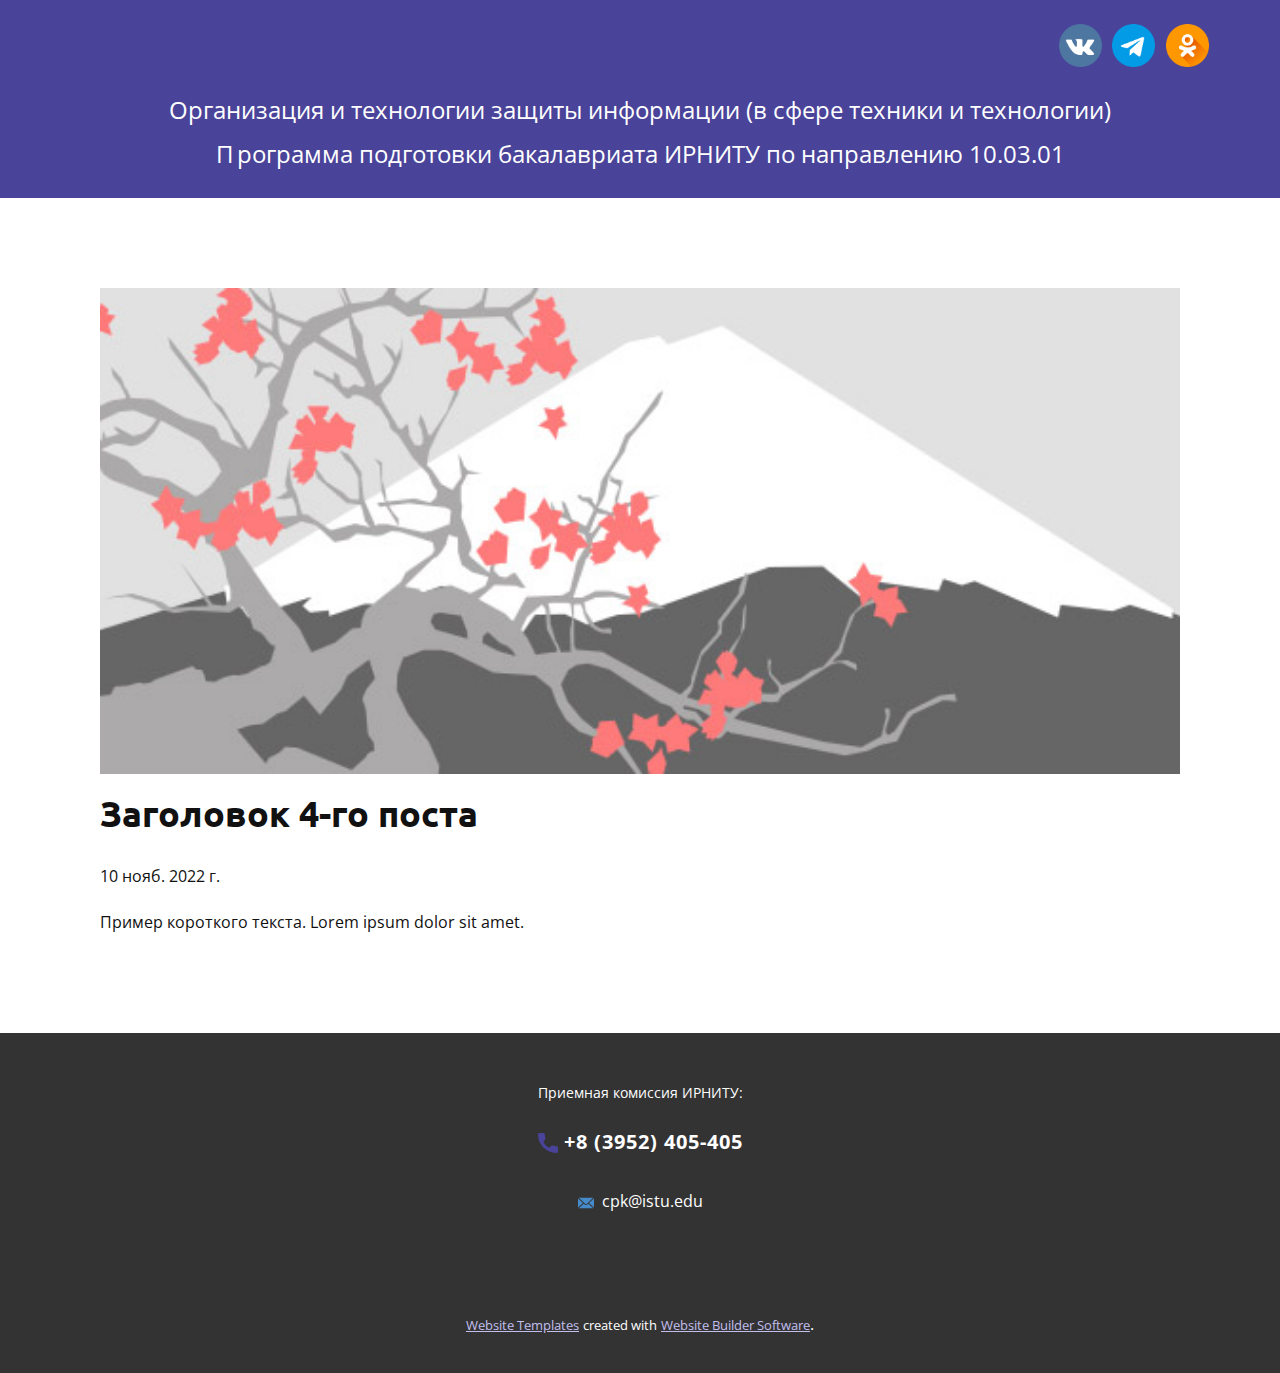
<file: blog/пост-3.html>
<!DOCTYPE html>
<html style="font-size: 16px;" lang="ru"><head>
    <meta name="viewport" content="width=device-width, initial-scale=1.0">
    <meta charset="utf-8">
    <meta name="keywords" content="Заголовок 1-го поста">
    <meta name="description" content="">
    <title>Заголовок 4-го поста</title>
    <link rel="stylesheet" href="../nicepage.css" media="screen">
<link rel="stylesheet" href="../Post-Template.css" media="screen">
    <script class="u-script" type="text/javascript" src="../jquery.js" defer=""></script>
    <script class="u-script" type="text/javascript" src="../nicepage.js" defer=""></script>
    <meta name="generator" content="Nicepage 4.21.5, nicepage.com">
    <link id="u-theme-google-font" rel="stylesheet" href="https://fonts.googleapis.com/css?family=Ubuntu:300,300i,400,400i,500,500i,700,700i|Open+Sans:300,300i,400,400i,500,500i,600,600i,700,700i,800,800i">
    
    
    <script type="application/ld+json">{
		"@context": "http://schema.org",
		"@type": "Organization",
		"name": "",
		"sameAs": [
				"https://vk.com/polytech_irk",
				"https://t.me/polytech_irk",
				"https://ok.ru/politech.irk"
		]
}</script>
    <meta name="theme-color" content="#494399">
  </head>
  <body class="u-body u-xl-mode" data-lang="ru"><header class="u-align-center-sm u-align-center-xs u-clearfix u-header u-palette-1-base u-header" id="sec-05fe"><div class="u-clearfix u-sheet u-sheet-1">
        <div class="u-social-icons u-spacing-10 u-social-icons-1">
          <a class="u-social-url" title="vk" target="_blank" href="https://vk.com/polytech_irk"><span class="u-file-icon u-icon u-social-facebook u-social-icon u-icon-1"><img src="../images/145813.png" alt=""></span>
          </a>
          <a class="u-social-url" title="Telegram" target="_blank" href="https://t.me/polytech_irk"><span class="u-file-icon u-icon u-social-icon u-social-twitter u-icon-2"><img src="../images/2111646.png" alt=""></span>
          </a>
          <a class="u-social-url" title="ok" target="_blank" href="https://ok.ru/politech.irk"><span class="u-file-icon u-icon u-social-icon u-social-instagram u-icon-3"><img src="../images/3670326.png" alt=""></span>
          </a>
        </div>
        <p class="u-align-center u-text u-text-1"> Организация и технологии защиты информации (в сфере техники и технологии)</p>
        <p class="u-align-center u-text u-text-2">
          <span style="font-size: 1.5rem;">П</span>
          <span style="font-size: 1.5rem;">рограмма подготовки бакалавриата ИРНИТУ по направлению 10.03.01</span>
        </p>
      </div></header>
    <section class="u-align-center u-clearfix u-section-1" id="sec-9e17">
      <div class="u-clearfix u-sheet u-valign-middle-md u-valign-middle-sm u-valign-middle-xs u-sheet-1"><!--post_details--><!--post_details_options_json--><!--{"source":""}--><!--/post_details_options_json--><!--blog_post-->
        <div class="u-container-style u-expanded-width u-post-details u-post-details-1">
          <div class="u-container-layout u-valign-middle u-container-layout-1"><!--blog_post_image-->
            <img alt="" class="u-blog-control u-expanded-width u-image u-image-default u-image-1" src="../images/0fd3416c.jpeg"><!--/blog_post_image--><!--blog_post_header-->
            <h2 class="u-blog-control u-text u-text-1">Заголовок 4-го поста</h2><!--/blog_post_header--><!--blog_post_metadata-->
            <div class="u-blog-control u-metadata u-metadata-1"><!--blog_post_metadata_date-->
              <span class="u-meta-date u-meta-icon">10 нояб. 2022 г.</span><!--/blog_post_metadata_date--><!--blog_post_metadata_category-->
              <!--/blog_post_metadata_category--><!--blog_post_metadata_comments-->
              <!--/blog_post_metadata_comments-->
            </div><!--/blog_post_metadata--><!--blog_post_content-->
            <div class="u-align-justify u-blog-control u-post-content u-text u-text-2 fr-view">
  Пример короткого текста. Lorem ipsum dolor sit amet.
  </div><!--/blog_post_content-->
          </div>
        </div><!--/blog_post--><!--/post_details-->
      </div>
    </section>
    
    
    <footer class="u-align-center u-clearfix u-footer u-grey-80 u-footer" id="sec-e3f5"><div class="u-clearfix u-sheet u-sheet-1">
        <p class="u-small-text u-text u-text-variant u-text-1">Приемная комиссия ИРНИТУ:<br>
          <br>
        </p>
        <a href="https://nicepage.com/k/hospital-website-templates" class="u-active-none u-btn u-button-style u-hover-none u-none u-text-hover-palette-1-base u-btn-1"><span class="u-icon u-text-palette-1-base"><svg class="u-svg-content" viewBox="0 0 405.333 405.333" x="0px" y="0px" style="width: 1em; height: 1em;"><path d="M373.333,266.88c-25.003,0-49.493-3.904-72.704-11.563c-11.328-3.904-24.192-0.896-31.637,6.699l-46.016,34.752    c-52.8-28.181-86.592-61.952-114.389-114.368l33.813-44.928c8.512-8.512,11.563-20.971,7.915-32.64    C142.592,81.472,138.667,56.96,138.667,32c0-17.643-14.357-32-32-32H32C14.357,0,0,14.357,0,32    c0,205.845,167.488,373.333,373.333,373.333c17.643,0,32-14.357,32-32V298.88C405.333,281.237,390.976,266.88,373.333,266.88z"></path></svg><img></span>&nbsp;+8 (3952) 405-405
        </a>
        <a href="../mailto:info@site.com" class="u-active-none u-bottom-left-radius-0 u-bottom-right-radius-0 u-btn u-btn-rectangle u-button-style u-hover-none u-none u-radius-0 u-text-hover-palette-1-light-1 u-text-white u-top-left-radius-0 u-top-right-radius-0 u-btn-2"><span class="u-icon u-icon-2"><svg class="u-svg-content" viewBox="0 0 24 16" x="0px" y="0px" style="width: 1em; height: 1em;"><path fill="currentColor" d="M23.8,1.1l-7.3,6.8l7.3,6.8c0.1-0.2,0.2-0.6,0.2-0.9V2C24,1.7,23.9,1.4,23.8,1.1z M21.8,0H2.2
	c-0.4,0-0.7,0.1-1,0.2L10.6,9c0.8,0.8,2.2,0.8,3,0l9.2-8.7C22.6,0.1,22.2,0,21.8,0z M0.2,1.1C0.1,1.4,0,1.7,0,2V14
	c0,0.3,0.1,0.6,0.2,0.9l7.3-6.8L0.2,1.1z M15.5,9l-1.1,1c-1.3,1.2-3.6,1.2-4.9,0l-1-1l-7.3,6.8c0.2,0.1,0.6,0.2,1,0.2H22
	c0.4,0,0.6-0.1,1-0.2L15.5,9z"></path></svg><img></span>&nbsp; cpk@istu.edu
        </a>
      </div></footer>
    <section class="u-backlink u-clearfix u-grey-80">
      <a class="u-link" href="https://nicepage.com/website-templates" target="_blank">
        <span>Website Templates</span>
      </a>
      <p class="u-text">
        <span>created with</span>
      </p>
      <a class="u-link" href="" target="_blank">
        <span>Website Builder Software</span>
      </a>. 
    </section>
  
</body></html>
</file>
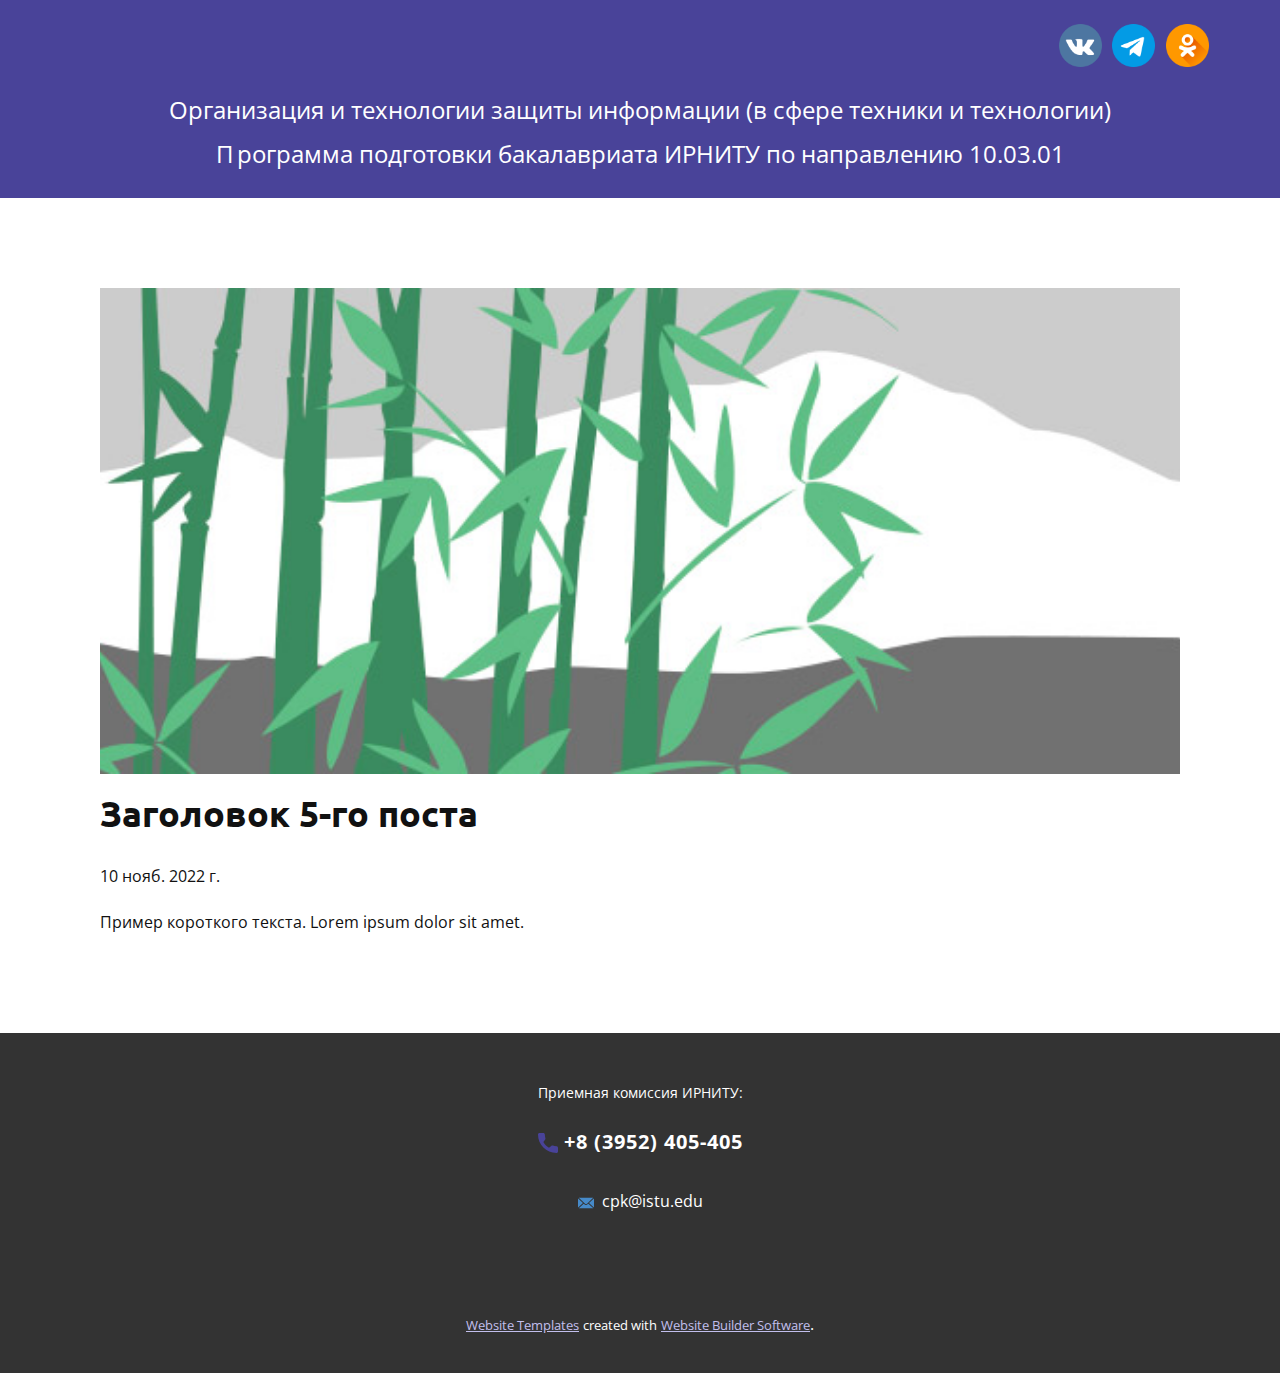
<file: blog/пост-4.html>
<!DOCTYPE html>
<html style="font-size: 16px;" lang="ru"><head>
    <meta name="viewport" content="width=device-width, initial-scale=1.0">
    <meta charset="utf-8">
    <meta name="keywords" content="Заголовок 1-го поста">
    <meta name="description" content="">
    <title>Заголовок 5-го поста</title>
    <link rel="stylesheet" href="../nicepage.css" media="screen">
<link rel="stylesheet" href="../Post-Template.css" media="screen">
    <script class="u-script" type="text/javascript" src="../jquery.js" defer=""></script>
    <script class="u-script" type="text/javascript" src="../nicepage.js" defer=""></script>
    <meta name="generator" content="Nicepage 4.21.5, nicepage.com">
    <link id="u-theme-google-font" rel="stylesheet" href="https://fonts.googleapis.com/css?family=Ubuntu:300,300i,400,400i,500,500i,700,700i|Open+Sans:300,300i,400,400i,500,500i,600,600i,700,700i,800,800i">
    
    
    <script type="application/ld+json">{
		"@context": "http://schema.org",
		"@type": "Organization",
		"name": "",
		"sameAs": [
				"https://vk.com/polytech_irk",
				"https://t.me/polytech_irk",
				"https://ok.ru/politech.irk"
		]
}</script>
    <meta name="theme-color" content="#494399">
  </head>
  <body class="u-body u-xl-mode" data-lang="ru"><header class="u-align-center-sm u-align-center-xs u-clearfix u-header u-palette-1-base u-header" id="sec-05fe"><div class="u-clearfix u-sheet u-sheet-1">
        <div class="u-social-icons u-spacing-10 u-social-icons-1">
          <a class="u-social-url" title="vk" target="_blank" href="https://vk.com/polytech_irk"><span class="u-file-icon u-icon u-social-facebook u-social-icon u-icon-1"><img src="../images/145813.png" alt=""></span>
          </a>
          <a class="u-social-url" title="Telegram" target="_blank" href="https://t.me/polytech_irk"><span class="u-file-icon u-icon u-social-icon u-social-twitter u-icon-2"><img src="../images/2111646.png" alt=""></span>
          </a>
          <a class="u-social-url" title="ok" target="_blank" href="https://ok.ru/politech.irk"><span class="u-file-icon u-icon u-social-icon u-social-instagram u-icon-3"><img src="../images/3670326.png" alt=""></span>
          </a>
        </div>
        <p class="u-align-center u-text u-text-1"> Организация и технологии защиты информации (в сфере техники и технологии)</p>
        <p class="u-align-center u-text u-text-2">
          <span style="font-size: 1.5rem;">П</span>
          <span style="font-size: 1.5rem;">рограмма подготовки бакалавриата ИРНИТУ по направлению 10.03.01</span>
        </p>
      </div></header>
    <section class="u-align-center u-clearfix u-section-1" id="sec-9e17">
      <div class="u-clearfix u-sheet u-valign-middle-md u-valign-middle-sm u-valign-middle-xs u-sheet-1"><!--post_details--><!--post_details_options_json--><!--{"source":""}--><!--/post_details_options_json--><!--blog_post-->
        <div class="u-container-style u-expanded-width u-post-details u-post-details-1">
          <div class="u-container-layout u-valign-middle u-container-layout-1"><!--blog_post_image-->
            <img alt="" class="u-blog-control u-expanded-width u-image u-image-default u-image-1" src="../images/68f64b9d.jpeg"><!--/blog_post_image--><!--blog_post_header-->
            <h2 class="u-blog-control u-text u-text-1">Заголовок 5-го поста</h2><!--/blog_post_header--><!--blog_post_metadata-->
            <div class="u-blog-control u-metadata u-metadata-1"><!--blog_post_metadata_date-->
              <span class="u-meta-date u-meta-icon">10 нояб. 2022 г.</span><!--/blog_post_metadata_date--><!--blog_post_metadata_category-->
              <!--/blog_post_metadata_category--><!--blog_post_metadata_comments-->
              <!--/blog_post_metadata_comments-->
            </div><!--/blog_post_metadata--><!--blog_post_content-->
            <div class="u-align-justify u-blog-control u-post-content u-text u-text-2 fr-view">
  Пример короткого текста. Lorem ipsum dolor sit amet.
  </div><!--/blog_post_content-->
          </div>
        </div><!--/blog_post--><!--/post_details-->
      </div>
    </section>
    
    
    <footer class="u-align-center u-clearfix u-footer u-grey-80 u-footer" id="sec-e3f5"><div class="u-clearfix u-sheet u-sheet-1">
        <p class="u-small-text u-text u-text-variant u-text-1">Приемная комиссия ИРНИТУ:<br>
          <br>
        </p>
        <a href="https://nicepage.com/k/hospital-website-templates" class="u-active-none u-btn u-button-style u-hover-none u-none u-text-hover-palette-1-base u-btn-1"><span class="u-icon u-text-palette-1-base"><svg class="u-svg-content" viewBox="0 0 405.333 405.333" x="0px" y="0px" style="width: 1em; height: 1em;"><path d="M373.333,266.88c-25.003,0-49.493-3.904-72.704-11.563c-11.328-3.904-24.192-0.896-31.637,6.699l-46.016,34.752    c-52.8-28.181-86.592-61.952-114.389-114.368l33.813-44.928c8.512-8.512,11.563-20.971,7.915-32.64    C142.592,81.472,138.667,56.96,138.667,32c0-17.643-14.357-32-32-32H32C14.357,0,0,14.357,0,32    c0,205.845,167.488,373.333,373.333,373.333c17.643,0,32-14.357,32-32V298.88C405.333,281.237,390.976,266.88,373.333,266.88z"></path></svg><img></span>&nbsp;+8 (3952) 405-405
        </a>
        <a href="../mailto:info@site.com" class="u-active-none u-bottom-left-radius-0 u-bottom-right-radius-0 u-btn u-btn-rectangle u-button-style u-hover-none u-none u-radius-0 u-text-hover-palette-1-light-1 u-text-white u-top-left-radius-0 u-top-right-radius-0 u-btn-2"><span class="u-icon u-icon-2"><svg class="u-svg-content" viewBox="0 0 24 16" x="0px" y="0px" style="width: 1em; height: 1em;"><path fill="currentColor" d="M23.8,1.1l-7.3,6.8l7.3,6.8c0.1-0.2,0.2-0.6,0.2-0.9V2C24,1.7,23.9,1.4,23.8,1.1z M21.8,0H2.2
	c-0.4,0-0.7,0.1-1,0.2L10.6,9c0.8,0.8,2.2,0.8,3,0l9.2-8.7C22.6,0.1,22.2,0,21.8,0z M0.2,1.1C0.1,1.4,0,1.7,0,2V14
	c0,0.3,0.1,0.6,0.2,0.9l7.3-6.8L0.2,1.1z M15.5,9l-1.1,1c-1.3,1.2-3.6,1.2-4.9,0l-1-1l-7.3,6.8c0.2,0.1,0.6,0.2,1,0.2H22
	c0.4,0,0.6-0.1,1-0.2L15.5,9z"></path></svg><img></span>&nbsp; cpk@istu.edu
        </a>
      </div></footer>
    <section class="u-backlink u-clearfix u-grey-80">
      <a class="u-link" href="https://nicepage.com/website-templates" target="_blank">
        <span>Website Templates</span>
      </a>
      <p class="u-text">
        <span>created with</span>
      </p>
      <a class="u-link" href="" target="_blank">
        <span>Website Builder Software</span>
      </a>. 
    </section>
  
</body></html>
</file>
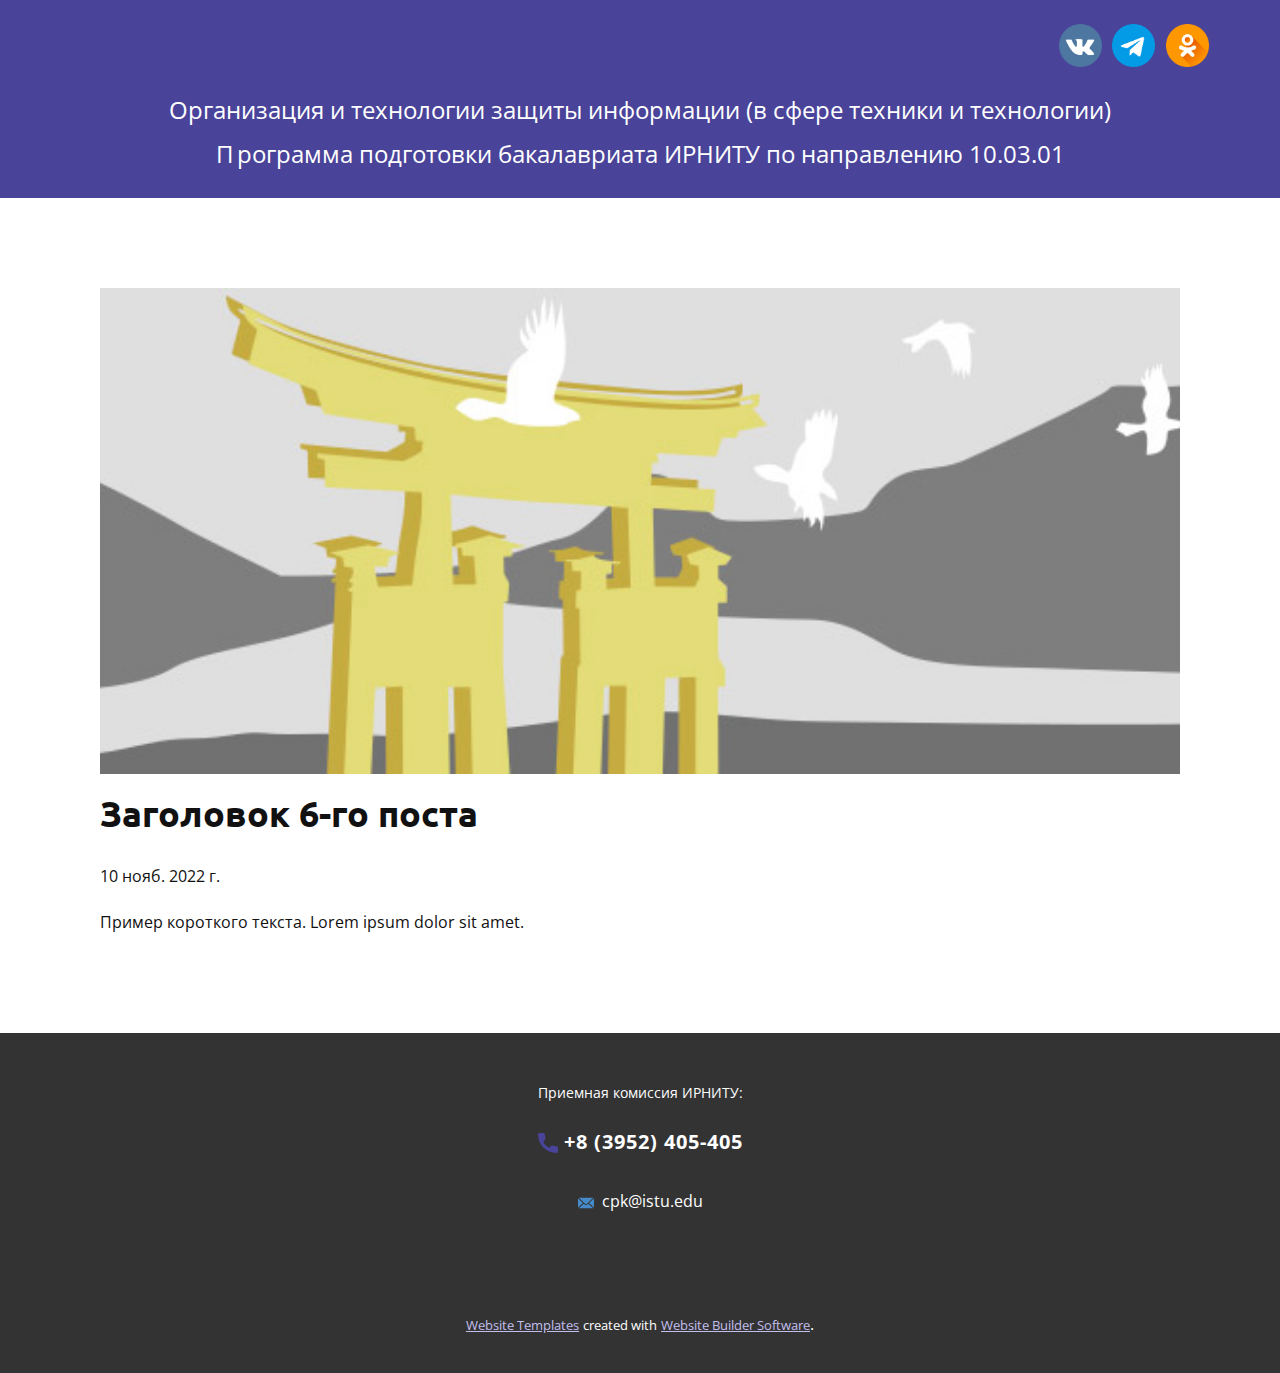
<file: blog/пост-5.html>
<!DOCTYPE html>
<html style="font-size: 16px;" lang="ru"><head>
    <meta name="viewport" content="width=device-width, initial-scale=1.0">
    <meta charset="utf-8">
    <meta name="keywords" content="Заголовок 1-го поста">
    <meta name="description" content="">
    <title>Заголовок 6-го поста</title>
    <link rel="stylesheet" href="../nicepage.css" media="screen">
<link rel="stylesheet" href="../Post-Template.css" media="screen">
    <script class="u-script" type="text/javascript" src="../jquery.js" defer=""></script>
    <script class="u-script" type="text/javascript" src="../nicepage.js" defer=""></script>
    <meta name="generator" content="Nicepage 4.21.5, nicepage.com">
    <link id="u-theme-google-font" rel="stylesheet" href="https://fonts.googleapis.com/css?family=Ubuntu:300,300i,400,400i,500,500i,700,700i|Open+Sans:300,300i,400,400i,500,500i,600,600i,700,700i,800,800i">
    
    
    <script type="application/ld+json">{
		"@context": "http://schema.org",
		"@type": "Organization",
		"name": "",
		"sameAs": [
				"https://vk.com/polytech_irk",
				"https://t.me/polytech_irk",
				"https://ok.ru/politech.irk"
		]
}</script>
    <meta name="theme-color" content="#494399">
  </head>
  <body class="u-body u-xl-mode" data-lang="ru"><header class="u-align-center-sm u-align-center-xs u-clearfix u-header u-palette-1-base u-header" id="sec-05fe"><div class="u-clearfix u-sheet u-sheet-1">
        <div class="u-social-icons u-spacing-10 u-social-icons-1">
          <a class="u-social-url" title="vk" target="_blank" href="https://vk.com/polytech_irk"><span class="u-file-icon u-icon u-social-facebook u-social-icon u-icon-1"><img src="../images/145813.png" alt=""></span>
          </a>
          <a class="u-social-url" title="Telegram" target="_blank" href="https://t.me/polytech_irk"><span class="u-file-icon u-icon u-social-icon u-social-twitter u-icon-2"><img src="../images/2111646.png" alt=""></span>
          </a>
          <a class="u-social-url" title="ok" target="_blank" href="https://ok.ru/politech.irk"><span class="u-file-icon u-icon u-social-icon u-social-instagram u-icon-3"><img src="../images/3670326.png" alt=""></span>
          </a>
        </div>
        <p class="u-align-center u-text u-text-1"> Организация и технологии защиты информации (в сфере техники и технологии)</p>
        <p class="u-align-center u-text u-text-2">
          <span style="font-size: 1.5rem;">П</span>
          <span style="font-size: 1.5rem;">рограмма подготовки бакалавриата ИРНИТУ по направлению 10.03.01</span>
        </p>
      </div></header>
    <section class="u-align-center u-clearfix u-section-1" id="sec-9e17">
      <div class="u-clearfix u-sheet u-valign-middle-md u-valign-middle-sm u-valign-middle-xs u-sheet-1"><!--post_details--><!--post_details_options_json--><!--{"source":""}--><!--/post_details_options_json--><!--blog_post-->
        <div class="u-container-style u-expanded-width u-post-details u-post-details-1">
          <div class="u-container-layout u-valign-middle u-container-layout-1"><!--blog_post_image-->
            <img alt="" class="u-blog-control u-expanded-width u-image u-image-default u-image-1" src="../images/8ad73f3c.jpeg"><!--/blog_post_image--><!--blog_post_header-->
            <h2 class="u-blog-control u-text u-text-1">Заголовок 6-го поста</h2><!--/blog_post_header--><!--blog_post_metadata-->
            <div class="u-blog-control u-metadata u-metadata-1"><!--blog_post_metadata_date-->
              <span class="u-meta-date u-meta-icon">10 нояб. 2022 г.</span><!--/blog_post_metadata_date--><!--blog_post_metadata_category-->
              <!--/blog_post_metadata_category--><!--blog_post_metadata_comments-->
              <!--/blog_post_metadata_comments-->
            </div><!--/blog_post_metadata--><!--blog_post_content-->
            <div class="u-align-justify u-blog-control u-post-content u-text u-text-2 fr-view">
  Пример короткого текста. Lorem ipsum dolor sit amet.
  </div><!--/blog_post_content-->
          </div>
        </div><!--/blog_post--><!--/post_details-->
      </div>
    </section>
    
    
    <footer class="u-align-center u-clearfix u-footer u-grey-80 u-footer" id="sec-e3f5"><div class="u-clearfix u-sheet u-sheet-1">
        <p class="u-small-text u-text u-text-variant u-text-1">Приемная комиссия ИРНИТУ:<br>
          <br>
        </p>
        <a href="https://nicepage.com/k/hospital-website-templates" class="u-active-none u-btn u-button-style u-hover-none u-none u-text-hover-palette-1-base u-btn-1"><span class="u-icon u-text-palette-1-base"><svg class="u-svg-content" viewBox="0 0 405.333 405.333" x="0px" y="0px" style="width: 1em; height: 1em;"><path d="M373.333,266.88c-25.003,0-49.493-3.904-72.704-11.563c-11.328-3.904-24.192-0.896-31.637,6.699l-46.016,34.752    c-52.8-28.181-86.592-61.952-114.389-114.368l33.813-44.928c8.512-8.512,11.563-20.971,7.915-32.64    C142.592,81.472,138.667,56.96,138.667,32c0-17.643-14.357-32-32-32H32C14.357,0,0,14.357,0,32    c0,205.845,167.488,373.333,373.333,373.333c17.643,0,32-14.357,32-32V298.88C405.333,281.237,390.976,266.88,373.333,266.88z"></path></svg><img></span>&nbsp;+8 (3952) 405-405
        </a>
        <a href="../mailto:info@site.com" class="u-active-none u-bottom-left-radius-0 u-bottom-right-radius-0 u-btn u-btn-rectangle u-button-style u-hover-none u-none u-radius-0 u-text-hover-palette-1-light-1 u-text-white u-top-left-radius-0 u-top-right-radius-0 u-btn-2"><span class="u-icon u-icon-2"><svg class="u-svg-content" viewBox="0 0 24 16" x="0px" y="0px" style="width: 1em; height: 1em;"><path fill="currentColor" d="M23.8,1.1l-7.3,6.8l7.3,6.8c0.1-0.2,0.2-0.6,0.2-0.9V2C24,1.7,23.9,1.4,23.8,1.1z M21.8,0H2.2
	c-0.4,0-0.7,0.1-1,0.2L10.6,9c0.8,0.8,2.2,0.8,3,0l9.2-8.7C22.6,0.1,22.2,0,21.8,0z M0.2,1.1C0.1,1.4,0,1.7,0,2V14
	c0,0.3,0.1,0.6,0.2,0.9l7.3-6.8L0.2,1.1z M15.5,9l-1.1,1c-1.3,1.2-3.6,1.2-4.9,0l-1-1l-7.3,6.8c0.2,0.1,0.6,0.2,1,0.2H22
	c0.4,0,0.6-0.1,1-0.2L15.5,9z"></path></svg><img></span>&nbsp; cpk@istu.edu
        </a>
      </div></footer>
    <section class="u-backlink u-clearfix u-grey-80">
      <a class="u-link" href="https://nicepage.com/website-templates" target="_blank">
        <span>Website Templates</span>
      </a>
      <p class="u-text">
        <span>created with</span>
      </p>
      <a class="u-link" href="" target="_blank">
        <span>Website Builder Software</span>
      </a>. 
    </section>
  
</body></html>
</file>
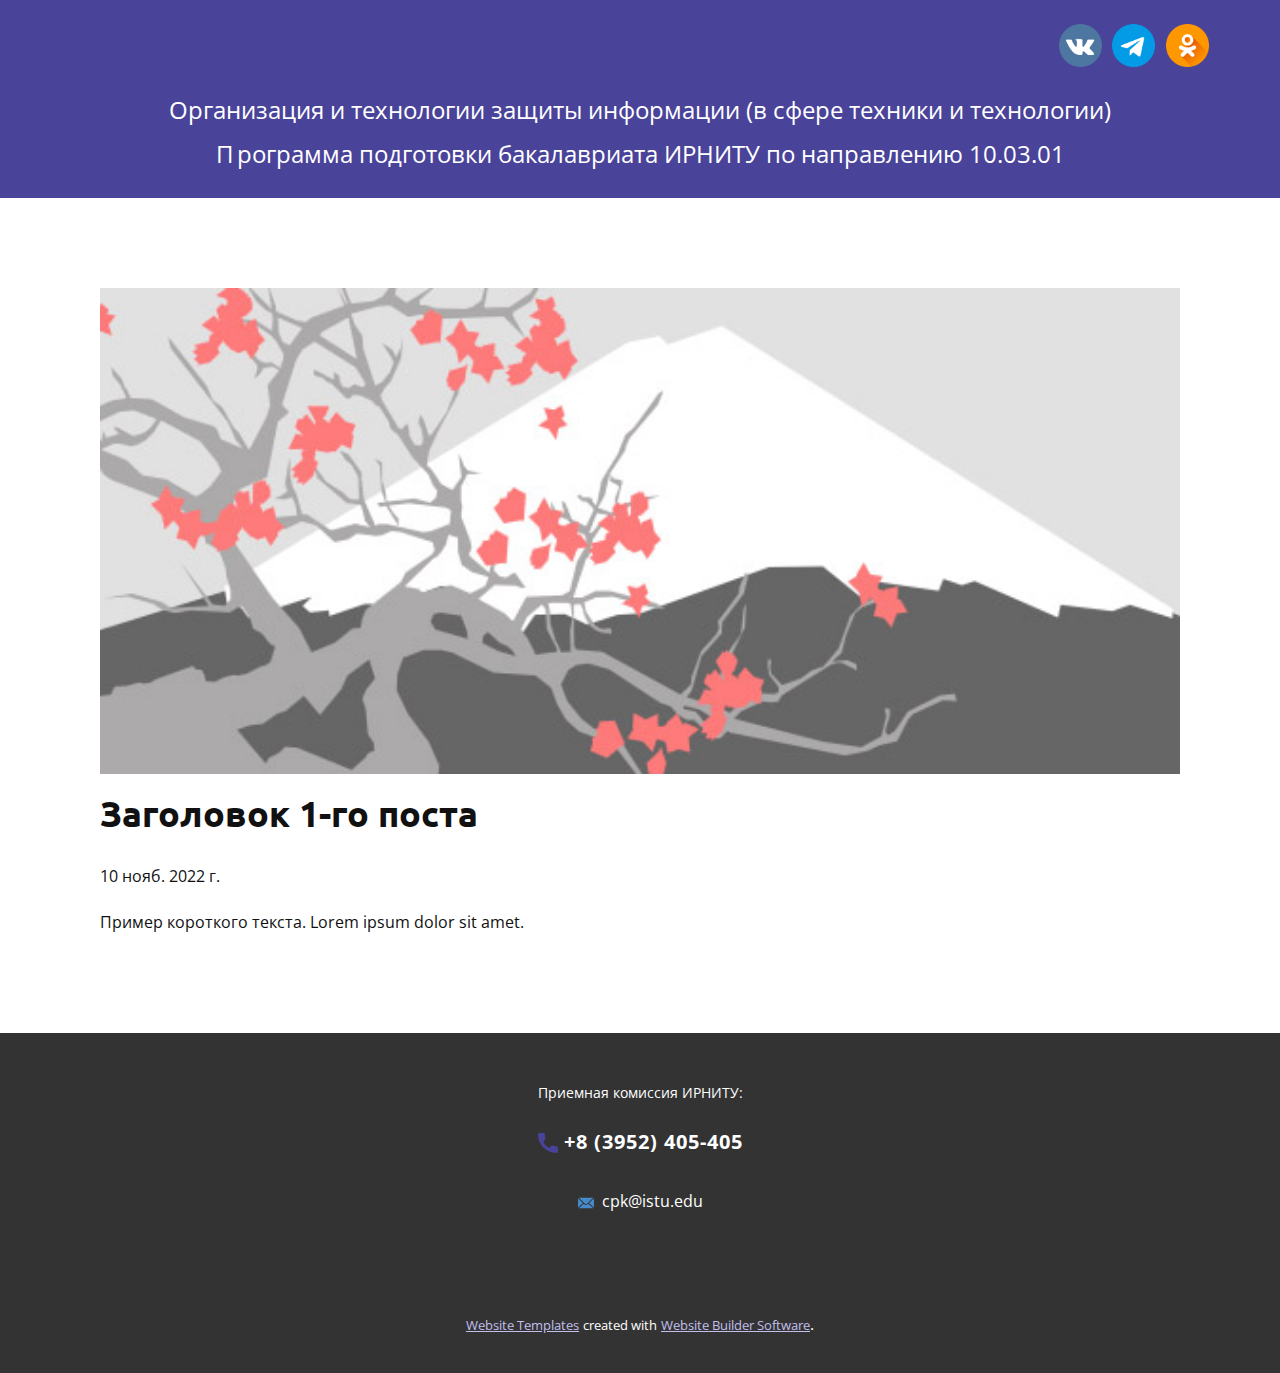
<file: blog/пост.html>
<!DOCTYPE html>
<html style="font-size: 16px;" lang="ru"><head>
    <meta name="viewport" content="width=device-width, initial-scale=1.0">
    <meta charset="utf-8">
    <meta name="keywords" content="Заголовок 1-го поста">
    <meta name="description" content="">
    <title>Заголовок 1-го поста</title>
    <link rel="stylesheet" href="../nicepage.css" media="screen">
<link rel="stylesheet" href="../Post-Template.css" media="screen">
    <script class="u-script" type="text/javascript" src="../jquery.js" defer=""></script>
    <script class="u-script" type="text/javascript" src="../nicepage.js" defer=""></script>
    <meta name="generator" content="Nicepage 4.21.5, nicepage.com">
    <link id="u-theme-google-font" rel="stylesheet" href="https://fonts.googleapis.com/css?family=Ubuntu:300,300i,400,400i,500,500i,700,700i|Open+Sans:300,300i,400,400i,500,500i,600,600i,700,700i,800,800i">
    
    
    <script type="application/ld+json">{
		"@context": "http://schema.org",
		"@type": "Organization",
		"name": "",
		"sameAs": [
				"https://vk.com/polytech_irk",
				"https://t.me/polytech_irk",
				"https://ok.ru/politech.irk"
		]
}</script>
    <meta name="theme-color" content="#494399">
  </head>
  <body class="u-body u-xl-mode" data-lang="ru"><header class="u-align-center-sm u-align-center-xs u-clearfix u-header u-palette-1-base u-header" id="sec-05fe"><div class="u-clearfix u-sheet u-sheet-1">
        <div class="u-social-icons u-spacing-10 u-social-icons-1">
          <a class="u-social-url" title="vk" target="_blank" href="https://vk.com/polytech_irk"><span class="u-file-icon u-icon u-social-facebook u-social-icon u-icon-1"><img src="../images/145813.png" alt=""></span>
          </a>
          <a class="u-social-url" title="Telegram" target="_blank" href="https://t.me/polytech_irk"><span class="u-file-icon u-icon u-social-icon u-social-twitter u-icon-2"><img src="../images/2111646.png" alt=""></span>
          </a>
          <a class="u-social-url" title="ok" target="_blank" href="https://ok.ru/politech.irk"><span class="u-file-icon u-icon u-social-icon u-social-instagram u-icon-3"><img src="../images/3670326.png" alt=""></span>
          </a>
        </div>
        <p class="u-align-center u-text u-text-1"> Организация и технологии защиты информации (в сфере техники и технологии)</p>
        <p class="u-align-center u-text u-text-2">
          <span style="font-size: 1.5rem;">П</span>
          <span style="font-size: 1.5rem;">рограмма подготовки бакалавриата ИРНИТУ по направлению 10.03.01</span>
        </p>
      </div></header>
    <section class="u-align-center u-clearfix u-section-1" id="sec-9e17">
      <div class="u-clearfix u-sheet u-valign-middle-md u-valign-middle-sm u-valign-middle-xs u-sheet-1"><!--post_details--><!--post_details_options_json--><!--{"source":""}--><!--/post_details_options_json--><!--blog_post-->
        <div class="u-container-style u-expanded-width u-post-details u-post-details-1">
          <div class="u-container-layout u-valign-middle u-container-layout-1"><!--blog_post_image-->
            <img alt="" class="u-blog-control u-expanded-width u-image u-image-default u-image-1" src="../images/0fd3416c.jpeg"><!--/blog_post_image--><!--blog_post_header-->
            <h2 class="u-blog-control u-text u-text-1">Заголовок 1-го поста</h2><!--/blog_post_header--><!--blog_post_metadata-->
            <div class="u-blog-control u-metadata u-metadata-1"><!--blog_post_metadata_date-->
              <span class="u-meta-date u-meta-icon">10 нояб. 2022 г.</span><!--/blog_post_metadata_date--><!--blog_post_metadata_category-->
              <!--/blog_post_metadata_category--><!--blog_post_metadata_comments-->
              <!--/blog_post_metadata_comments-->
            </div><!--/blog_post_metadata--><!--blog_post_content-->
            <div class="u-align-justify u-blog-control u-post-content u-text u-text-2 fr-view">
  Пример короткого текста. Lorem ipsum dolor sit amet.
  </div><!--/blog_post_content-->
          </div>
        </div><!--/blog_post--><!--/post_details-->
      </div>
    </section>
    
    
    <footer class="u-align-center u-clearfix u-footer u-grey-80 u-footer" id="sec-e3f5"><div class="u-clearfix u-sheet u-sheet-1">
        <p class="u-small-text u-text u-text-variant u-text-1">Приемная комиссия ИРНИТУ:<br>
          <br>
        </p>
        <a href="https://nicepage.com/k/hospital-website-templates" class="u-active-none u-btn u-button-style u-hover-none u-none u-text-hover-palette-1-base u-btn-1"><span class="u-icon u-text-palette-1-base"><svg class="u-svg-content" viewBox="0 0 405.333 405.333" x="0px" y="0px" style="width: 1em; height: 1em;"><path d="M373.333,266.88c-25.003,0-49.493-3.904-72.704-11.563c-11.328-3.904-24.192-0.896-31.637,6.699l-46.016,34.752    c-52.8-28.181-86.592-61.952-114.389-114.368l33.813-44.928c8.512-8.512,11.563-20.971,7.915-32.64    C142.592,81.472,138.667,56.96,138.667,32c0-17.643-14.357-32-32-32H32C14.357,0,0,14.357,0,32    c0,205.845,167.488,373.333,373.333,373.333c17.643,0,32-14.357,32-32V298.88C405.333,281.237,390.976,266.88,373.333,266.88z"></path></svg><img></span>&nbsp;+8 (3952) 405-405
        </a>
        <a href="../mailto:info@site.com" class="u-active-none u-bottom-left-radius-0 u-bottom-right-radius-0 u-btn u-btn-rectangle u-button-style u-hover-none u-none u-radius-0 u-text-hover-palette-1-light-1 u-text-white u-top-left-radius-0 u-top-right-radius-0 u-btn-2"><span class="u-icon u-icon-2"><svg class="u-svg-content" viewBox="0 0 24 16" x="0px" y="0px" style="width: 1em; height: 1em;"><path fill="currentColor" d="M23.8,1.1l-7.3,6.8l7.3,6.8c0.1-0.2,0.2-0.6,0.2-0.9V2C24,1.7,23.9,1.4,23.8,1.1z M21.8,0H2.2
	c-0.4,0-0.7,0.1-1,0.2L10.6,9c0.8,0.8,2.2,0.8,3,0l9.2-8.7C22.6,0.1,22.2,0,21.8,0z M0.2,1.1C0.1,1.4,0,1.7,0,2V14
	c0,0.3,0.1,0.6,0.2,0.9l7.3-6.8L0.2,1.1z M15.5,9l-1.1,1c-1.3,1.2-3.6,1.2-4.9,0l-1-1l-7.3,6.8c0.2,0.1,0.6,0.2,1,0.2H22
	c0.4,0,0.6-0.1,1-0.2L15.5,9z"></path></svg><img></span>&nbsp; cpk@istu.edu
        </a>
      </div></footer>
    <section class="u-backlink u-clearfix u-grey-80">
      <a class="u-link" href="https://nicepage.com/website-templates" target="_blank">
        <span>Website Templates</span>
      </a>
      <p class="u-text">
        <span>created with</span>
      </p>
      <a class="u-link" href="" target="_blank">
        <span>Website Builder Software</span>
      </a>. 
    </section>
  
</body></html>
</file>
